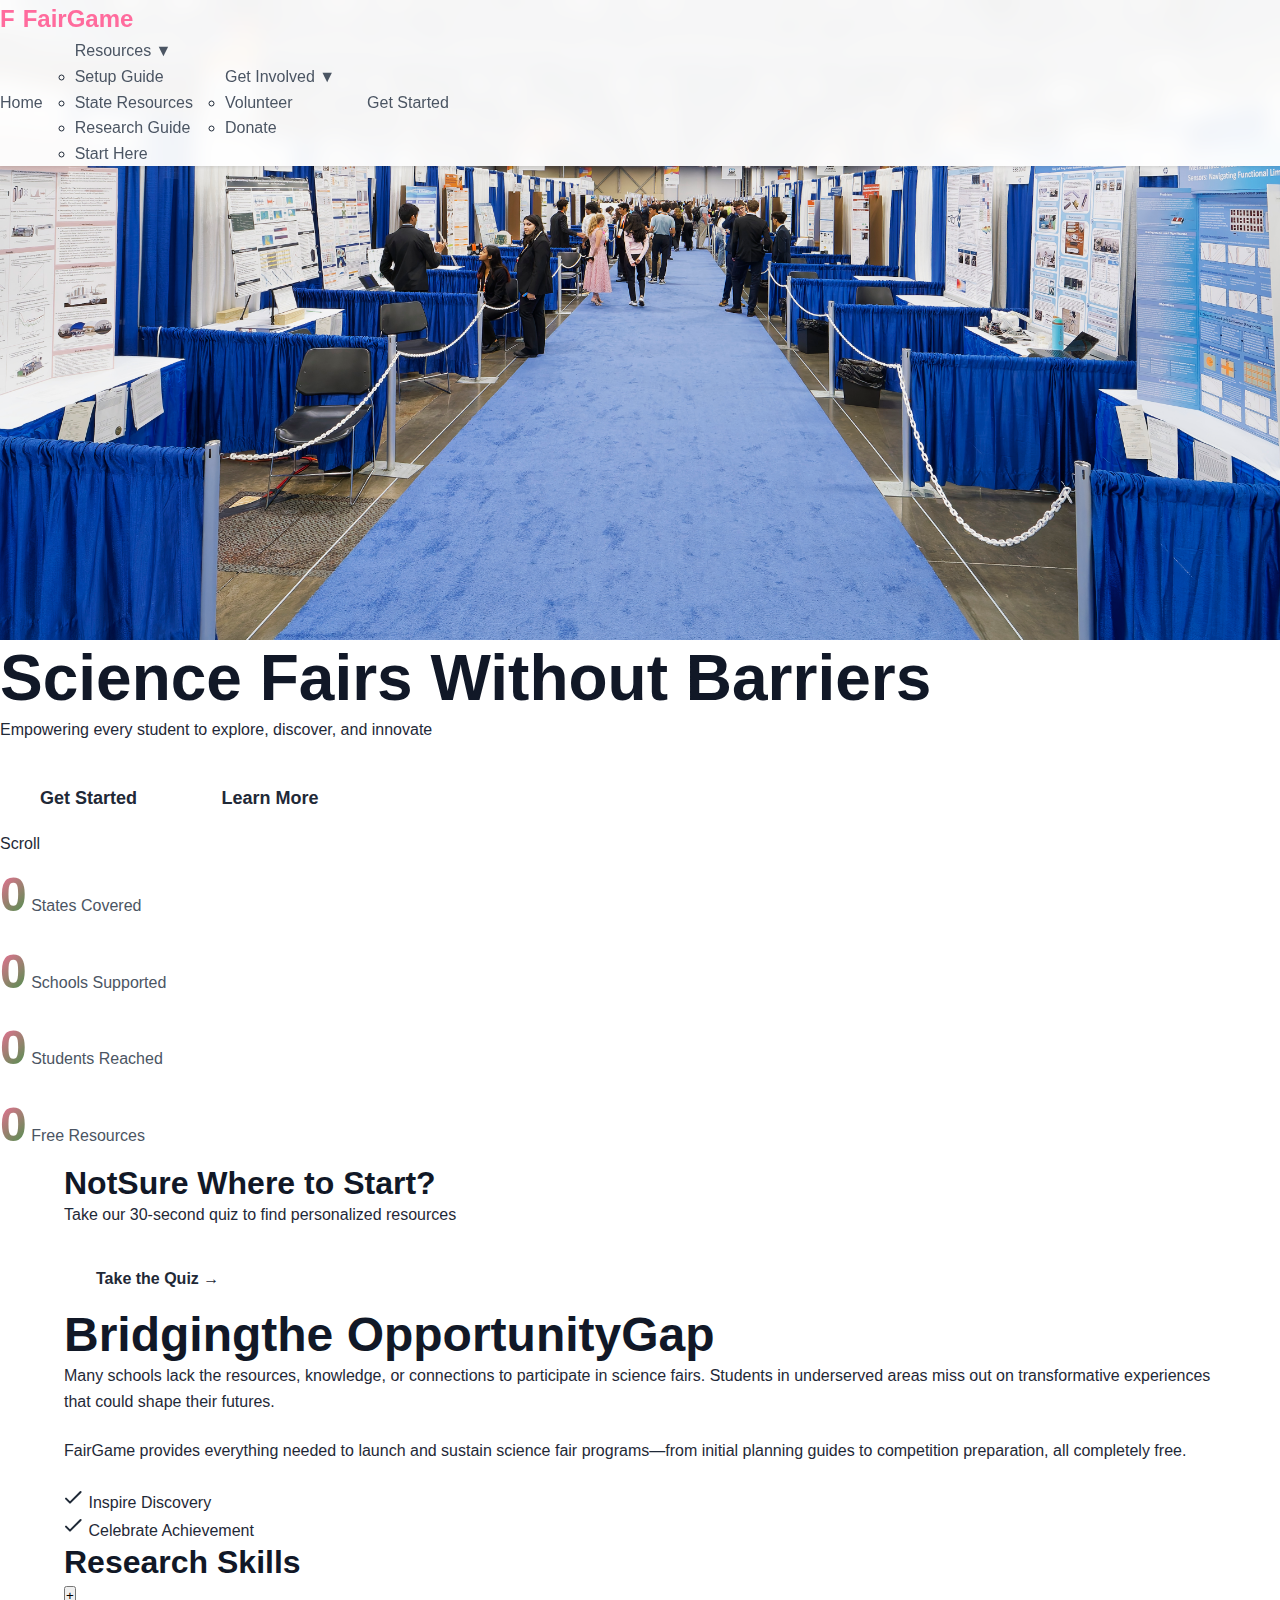
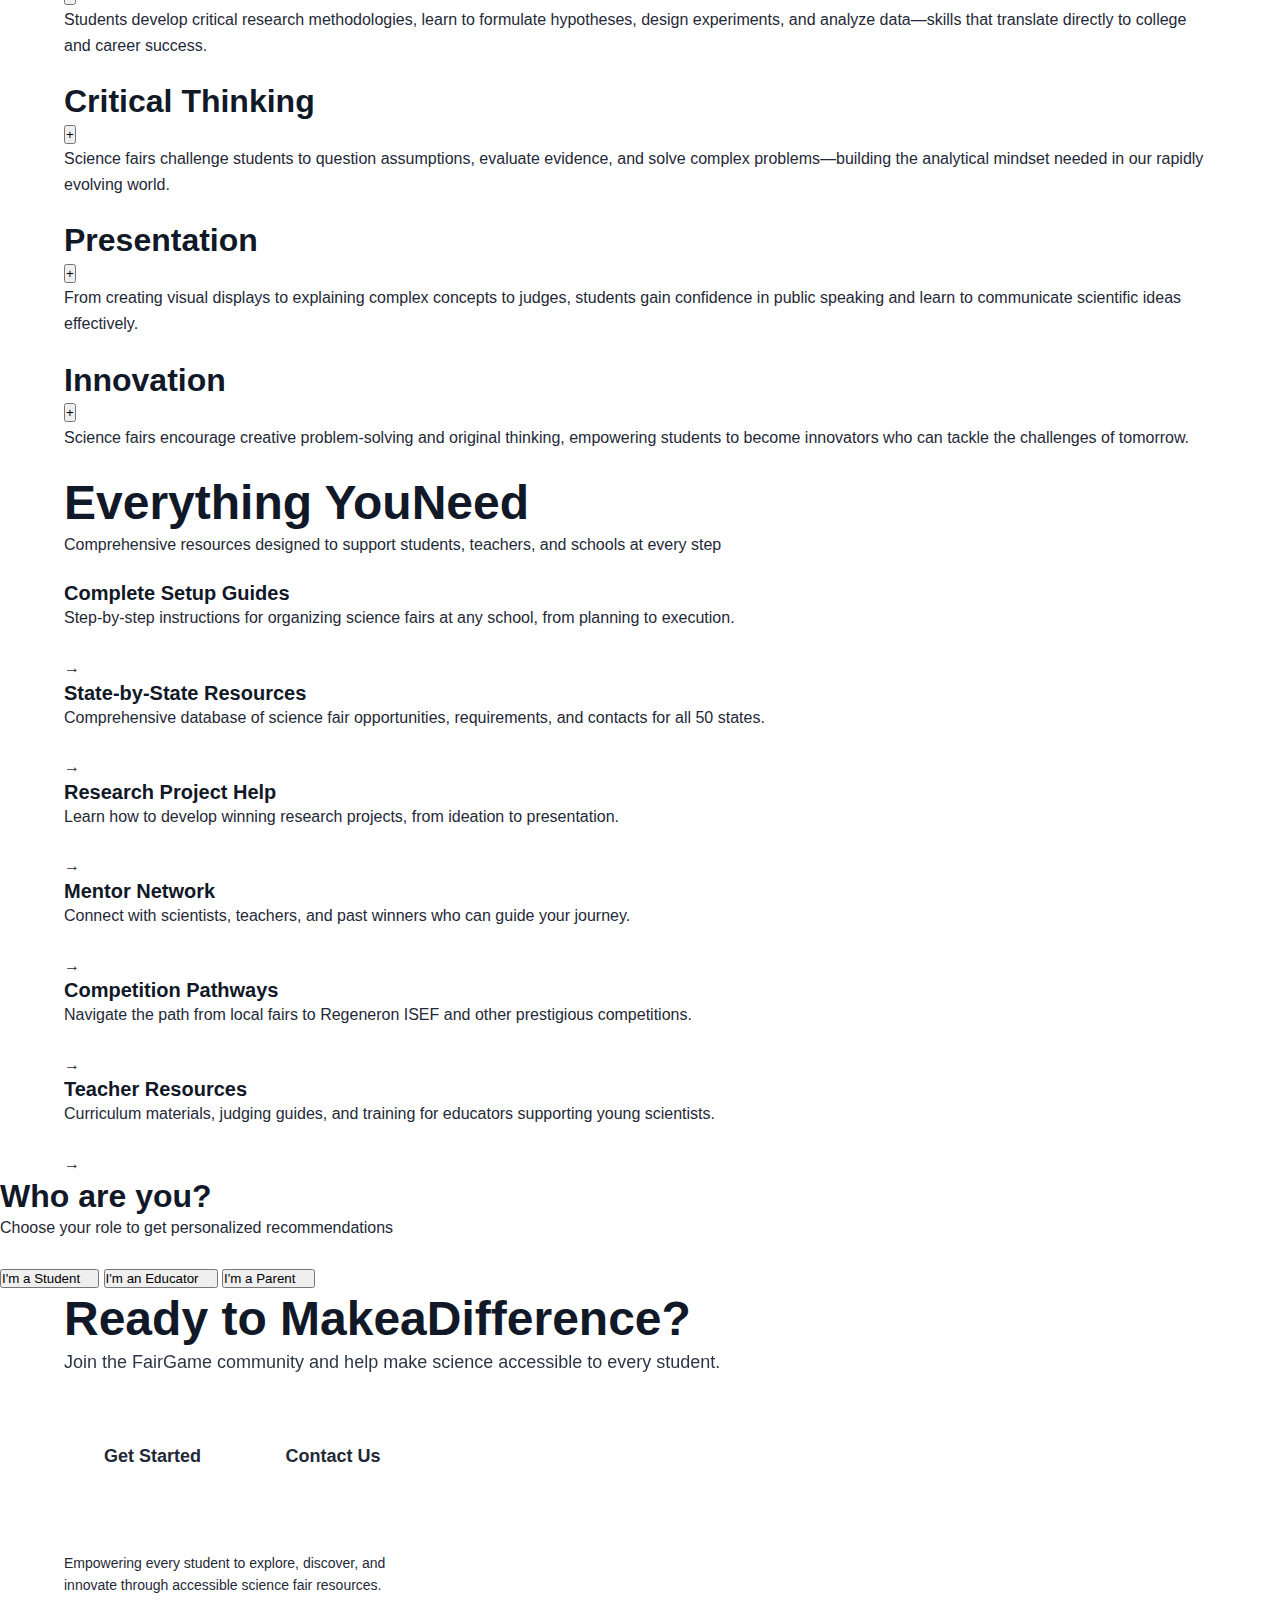
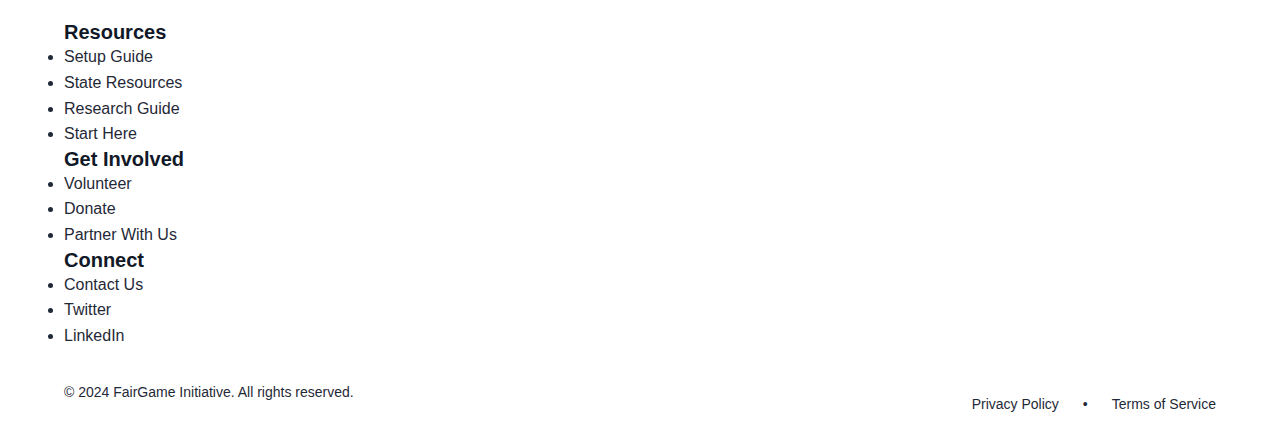
<file: index.html>
<!DOCTYPE html>
<html lang="en">
<head>
    <meta charset="UTF-8">
    <meta name="viewport" content="width=device-width, initial-scale=1.0">
    <title>FairGame - Science Fairs Without Barriers</title>
    <link rel="stylesheet" href="style.css">
    <link rel="preconnect" href="https://fonts.googleapis.com">
    <link rel="preconnect" href="https://fonts.gstatic.com" crossorigin>
    <link href="https://fonts.googleapis.com/css2?family=DM+Sans:wght@400;500;600;700&family=Plus+Jakarta+Sans:wght@400;500;600;700;800&display=swap" rel="stylesheet">
</head>
<body>
    <!-- Navigation -->
    <nav class="navbar">
        <div class="container-nav">
            <a href="index.html" class="logo">
                <div class="logo-icon">F</div>
                <span class="logo-text">FairGame</span>
            </a>
            <button class="mobile-toggle" aria-label="Toggle menu">
                <span></span>
                <span></span>
                <span></span>
            </button>
            <ul class="nav-links">
                <li><a href="index.html">Home</a></li>
                <li class="dropdown">
                    <a href="#" class="dropdown-toggle">Resources <span class="arrow">▼</span></a>
                    <ul class="dropdown-menu">
                        <li><a href="setupguide.html">Setup Guide</a></li>
                        <li><a href="stateresources.html">State Resources</a></li>
                        <li><a href="researchguide.html">Research Guide</a></li>
                        <li><a href="starthere.html">Start Here</a></li>
                    </ul>
                </li>
                <li class="dropdown">
                    <a href="#" class="dropdown-toggle">Get Involved <span class="arrow">▼</span></a>
                    <ul class="dropdown-menu">
                        <li><a href="volunteer.html">Volunteer</a></li>
                        <li><a href="donate.html">Donate</a></li>
                    </ul>
                </li>
                <li><a href="starthere.html" class="btn-nav-cta">Get Started</a></li>
            </ul>
        </div>
    </nav>

    <!-- Full-Screen Hero -->
    <section class="hero-fullscreen">
        <div class="hero-image-container">
            <img src="Images/science-fair-hero.jpg" alt="Students at science fair" class="hero-image">
            <div class="hero-overlay"></div>
        </div>
        <div class="hero-content-center">
            <h1 class="hero-title-massive">
                <span class="hero-title-line">Science </span>
                <span class="hero-title-line">Fairs Without</span>
                <span class="hero-title-line highlight"> Barriers</span>
            </h1>
            <p class="hero-subtitle-clean">Empowering every student to explore, discover, and innovate</p>
            <div class="hero-buttons">
                <a href="starthere.html" class="btn btn-primary-hero btn-large">Get Started</a>
                <a href="#about" class="btn btn-secondary-hero btn-large">Learn More</a>
            </div>
        </div>
        <div class="scroll-hint">
            <span>Scroll</span>
            <div class="scroll-line"></div>
        </div>
    </section>

    <!-- Stats Banner -->
    <section class="stats-banner">
        <div class="stats-track">
            <div class="stat-item">
                <span class="stat-number" data-target="0">0</span>
                <span class="stat-label">States Covered</span>
            </div>
            <div class="stat-divider"></div>
            <div class="stat-item">
                <span class="stat-number" data-target="0">0</span>
                <span class="stat-label">Schools Supported</span>
            </div>
            <div class="stat-divider"></div>
            <div class="stat-item">
                <span class="stat-number" data-target="0">0</span>
                <span class="stat-label">Students Reached</span>
            </div>
            <div class="stat-divider"></div>
            <div class="stat-item">
                <span class="stat-number percent" data-target="0">0</span>
                <span class="stat-label">Free Resources</span>
            </div>
        </div>
    </section>

    <!-- Quick Quiz Banner -->
    <section class="quiz-banner-slim">
        <div class="container">
            <div class="quiz-banner-flex">
                <div class="quiz-banner-text">
                    <h3>NotSure Where to Start?</h3>
                    <p>Take our 30-second quiz to find personalized resources</p>
                </div>
                <a href="#quiz-section" class="btn btn-quiz">Take the Quiz →</a>
            </div>
        </div>
    </section>

    <!-- Bridging the Gap Section -->
    <section id="about" class="bridging-gap-section">
        <div class="container">
            <div class="bridging-layout">
                <div class="bridging-sidebar">
                    <h2 class="section-title-big">Bridgingthe OpportunityGap</h2>
                    <p class="section-description">
                        Many schools lack the resources, knowledge, or connections to participate in science fairs. 
                        Students in underserved areas miss out on transformative experiences that could shape their futures.
                    </p>
                    <p class="section-description-sub">
                        FairGame provides everything needed to launch and sustain science fair programs—from initial 
                        planning guides to competition preparation, all completely free.
                    </p>
                    <div class="bridging-highlights">
                        <div class="highlight-item">
                            <svg width="20" height="20" viewBox="0 0 20 20" fill="none">
                                <path d="M16.6 4L6 14.6L2 10.6" stroke="currentColor" stroke-width="2" stroke-linecap="round" stroke-linejoin="round"/>
                            </svg>
                            <span>Inspire Discovery</span>
                        </div>
                        <div class="highlight-item">
                            <svg width="20" height="20" viewBox="0 0 20 20" fill="none">
                                <path d="M16.6 4L6 14.6L2 10.6" stroke="currentColor" stroke-width="2" stroke-linecap="round" stroke-linejoin="round"/>
                            </svg>
                            <span>Celebrate Achievement</span>
                        </div>
                    </div>
                </div>
                <div class="bridging-cards">
                    <div class="skill-card active" data-skill="research">
                        <div class="skill-card-header">
                            <div class="skill-icon research-icon"></div>
                            <h3>Research Skills</h3>
                            <button class="expand-btn">
                                <span class="expand-icon">+</span>
                            </button>
                        </div>
                        <div class="skill-card-content">
                            <p>Students develop critical research methodologies, learn to formulate hypotheses, design experiments, and analyze data—skills that translate directly to college and career success.</p>
                        </div>
                    </div>
                    
                    <div class="skill-card" data-skill="critical">
                        <div class="skill-card-header">
                            <div class="skill-icon critical-icon"></div>
                            <h3>Critical Thinking</h3>
                            <button class="expand-btn">
                                <span class="expand-icon">+</span>
                            </button>
                        </div>
                        <div class="skill-card-content">
                            <p>Science fairs challenge students to question assumptions, evaluate evidence, and solve complex problems—building the analytical mindset needed in our rapidly evolving world.</p>
                        </div>
                    </div>
                    
                    <div class="skill-card" data-skill="presentation">
                        <div class="skill-card-header">
                            <div class="skill-icon presentation-icon"></div>
                            <h3>Presentation</h3>
                            <button class="expand-btn">
                                <span class="expand-icon">+</span>
                            </button>
                        </div>
                        <div class="skill-card-content">
                            <p>From creating visual displays to explaining complex concepts to judges, students gain confidence in public speaking and learn to communicate scientific ideas effectively.</p>
                        </div>
                    </div>
                    
                    <div class="skill-card" data-skill="innovation">
                        <div class="skill-card-header">
                            <div class="skill-icon innovation-icon"></div>
                            <h3>Innovation</h3>
                            <button class="expand-btn">
                                <span class="expand-icon">+</span>
                            </button>
                        </div>
                        <div class="skill-card-content">
                            <p>Science fairs encourage creative problem-solving and original thinking, empowering students to become innovators who can tackle the challenges of tomorrow.</p>
                        </div>
                    </div>
                </div>
            </div>
        </div>
    </section>

    <!-- Everything You Need -->
    <section class="everything-section">
        <div class="container">
            <h2 class="section-title-center">Everything YouNeed</h2>
            <p class="section-subtitle-center">Comprehensive resources designed to support students, teachers, and schools at every step</p>
            
            <div class="resources-grid-modern">
                <a href="setupguide.html" class="resource-card-modern">
                    <div class="resource-icon-modern setup-bg"></div>
                    <h4>Complete Setup Guides</h4>
                    <p>Step-by-step instructions for organizing science fairs at any school, from planning to execution.</p>
                    <span class="resource-arrow">→</span>
                </a>
                
                <a href="stateresources.html" class="resource-card-modern">
                    <div class="resource-icon-modern state-bg"></div>
                    <h4>State-by-State Resources</h4>
                    <p>Comprehensive database of science fair opportunities, requirements, and contacts for all 50 states.</p>
                    <span class="resource-arrow">→</span>
                </a>
                
                <a href="researchguide.html" class="resource-card-modern">
                    <div class="resource-icon-modern research-bg"></div>
                    <h4>Research Project Help</h4>
                    <p>Learn how to develop winning research projects, from ideation to presentation.</p>
                    <span class="resource-arrow">→</span>
                </a>
                
                <a href="onlinecommunities.html" class="resource-card-modern">
                    <div class="resource-icon-modern mentor-bg"></div>
                    <h4>Mentor Network</h4>
                    <p>Connect with scientists, teachers, and past winners who can guide your journey.</p>
                    <span class="resource-arrow">→</span>
                </a>
                
                <a href="pastwinners.html" class="resource-card-modern">
                    <div class="resource-icon-modern competition-bg"></div>
                    <h4>Competition Pathways</h4>
                    <p>Navigate the path from local fairs to Regeneron ISEF and other prestigious competitions.</p>
                    <span class="resource-arrow">→</span>
                </a>
                
                <a href="teachers-professionals.html" class="resource-card-modern">
                    <div class="resource-icon-modern teacher-bg"></div>
                    <h4>Teacher Resources</h4>
                    <p>Curriculum materials, judging guides, and training for educators supporting young scientists.</p>
                    <span class="resource-arrow">→</span>
                </a>
            </div>
        </div>
    </section>

    <!-- Interactive Quiz Section -->
    <section id="quiz-section" class="quiz-section-modern">
        <div class="container-quiz">
            <div class="quiz-container-modern">
                <!-- Step 1 -->
                <div class="quiz-step active" id="step-1">
                    <h3 class="quiz-question-modern">Who are you?</h3>
                    <p class="quiz-subtitle">Choose your role to get personalized recommendations</p>
                    <div class="quiz-options-modern">
                        <button class="quiz-option-modern" data-next="step-2-student">
                            <span class="option-label">I'm a Student</span>
                            <span class="option-arrow">→</span>
                        </button>
                        <button class="quiz-option-modern" data-next="step-2-educator">
                            <span class="option-label">I'm an Educator</span>
                            <span class="option-arrow">→</span>
                        </button>
                        <button class="quiz-option-modern" data-next="step-2-parent">
                            <span class="option-label">I'm a Parent</span>
                            <span class="option-arrow">→</span>
                        </button>
                    </div>
                </div>

                <!-- Step 2a: Student -->
                <div class="quiz-step" id="step-2-student">
                    <button class="quiz-back">← Back</button>
                    <h3 class="quiz-question-modern">What do you need help with?</h3>
                    <div class="quiz-options-modern">
                        <button class="quiz-option-modern" data-result="student-getting-started">
                            <span class="option-label">Getting Started with My Project</span>
                            <span class="option-arrow">→</span>
                        </button>
                        <button class="quiz-option-modern" data-result="student-resources">
                            <span class="option-label">Finding Research Resources</span>
                            <span class="option-arrow">→</span>
                        </button>
                        <button class="quiz-option-modern" data-result="student-mentor">
                            <span class="option-label">Connecting with a Mentor</span>
                            <span class="option-arrow">→</span>
                        </button>
                        <button class="quiz-option-modern" data-result="student-competition">
                            <span class="option-label">Competition Information</span>
                            <span class="option-arrow">→</span>
                        </button>
                    </div>
                </div>

                <!-- Step 2b: Educator -->
                <div class="quiz-step" id="step-2-educator">
                    <button class="quiz-back">← Back</button>
                    <h3 class="quiz-question-modern">What can we help you with?</h3>
                    <div class="quiz-options-modern">
                        <button class="quiz-option-modern" data-result="educator-setup">
                            <span class="option-label">Organizing a Science Fair</span>
                            <span class="option-arrow">→</span>
                        </button>
                        <button class="quiz-option-modern" data-result="educator-curriculum">
                            <span class="option-label">Curriculum & Teaching Resources</span>
                            <span class="option-arrow">→</span>
                        </button>
                        <button class="quiz-option-modern" data-result="educator-funding">
                            <span class="option-label">Finding Funding & Grants</span>
                            <span class="option-arrow">→</span>
                        </button>
                        <button class="quiz-option-modern" data-result="educator-support">
                            <span class="option-label">Expert Support & Training</span>
                            <span class="option-arrow">→</span>
                        </button>
                    </div>
                </div>

                <!-- Step 2c: Parent -->
                <div class="quiz-step" id="step-2-parent">
                    <button class="quiz-back">← Back</button>
                    <h3 class="quiz-question-modern">How can we support you?</h3>
                    <div class="quiz-options-modern">
                        <button class="quiz-option-modern" data-result="parent-guide">
                            <span class="option-label">Understanding Science Fairs</span>
                            <span class="option-arrow">→</span>
                        </button>
                        <button class="quiz-option-modern" data-result="parent-support">
                            <span class="option-label">Supporting My Child's Project</span>
                            <span class="option-arrow">→</span>
                        </button>
                        <button class="quiz-option-modern" data-result="parent-local">
                            <span class="option-label">Finding Local Opportunities</span>
                            <span class="option-arrow">→</span>
                        </button>
                        <button class="quiz-option-modern" data-result="parent-inspire">
                            <span class="option-label">Inspiring Interest in Science</span>
                            <span class="option-arrow">→</span>
                        </button>
                    </div>
                </div>

                <!-- Results -->
                <div class="quiz-results" id="quiz-results" style="display: none;">
                    <h3 class="results-title-modern">Your PersonalizedResources</h3>
                    <div class="results-content-modern" id="results-content"></div>
                    <button class="btn btn-primary quiz-restart">Start Over</button>
                </div>
            </div>
        </div>
    </section>

    <!-- CTA Section -->
    <section class="cta-section-modern">
        <div class="container">
            <div class="cta-content-flex">
                <div class="cta-text">
                    <h2 class="cta-title-big">Ready to MakeaDifference?</h2>
                    <p class="cta-description">Join the FairGame community and help make science accessible to every student.</p>
                </div>
                <div class="cta-buttons-stack">
                    <a href="starthere.html" class="btn btn-primary-cta btn-large">Get Started</a>
                    <a href="volunteer.html" class="btn btn-secondary-cta btn-large">Contact Us</a>
                </div>
            </div>
        </div>
    </section>

    <!-- Footer -->
    <footer class="footer-modern">
        <div class="container">
            <div class="footer-top">
                <div class="footer-brand">
                    <div class="footer-logo">
                        <div class="logo-icon">F</div>
                        <span>FairGame</span>
                    </div>
                    <p class="footer-tagline">Empowering every student to explore, discover, and innovate through accessible science fair resources.</p>
                </div>
                <div class="footer-links-grid">
                    <div class="footer-column">
                        <h4>Resources</h4>
                        <ul>
                            <li><a href="setupguide.html">Setup Guide</a></li>
                            <li><a href="stateresources.html">State Resources</a></li>
                            <li><a href="researchguide.html">Research Guide</a></li>
                            <li><a href="starthere.html">Start Here</a></li>
                        </ul>
                    </div>
                    <div class="footer-column">
                        <h4>Get Involved</h4>
                        <ul>
                            <li><a href="volunteer.html">Volunteer</a></li>
                            <li><a href="donate.html">Donate</a></li>
                            <li><a href="volunteer.html">Partner With Us</a></li>
                        </ul>
                    </div>
                    <div class="footer-column">
                        <h4>Connect</h4>
                        <ul>
                            <li><a href="volunteer.html">Contact Us</a></li>
                            <li><a href="#">Twitter</a></li>
                            <li><a href="#">LinkedIn</a></li>
                        </ul>
                    </div>
                </div>
            </div>
            <div class="footer-bottom">
                <p>&copy; 2024 FairGame Initiative. All rights reserved.</p>
                <div class="footer-legal">
                    <a href="#">Privacy Policy</a>
                    <span>•</span>
                    <a href="#">Terms of Service</a>
                </div>
            </div>
        </div>
    </footer>

    <script src="script.js"></script>
</body>
</html>
</file>
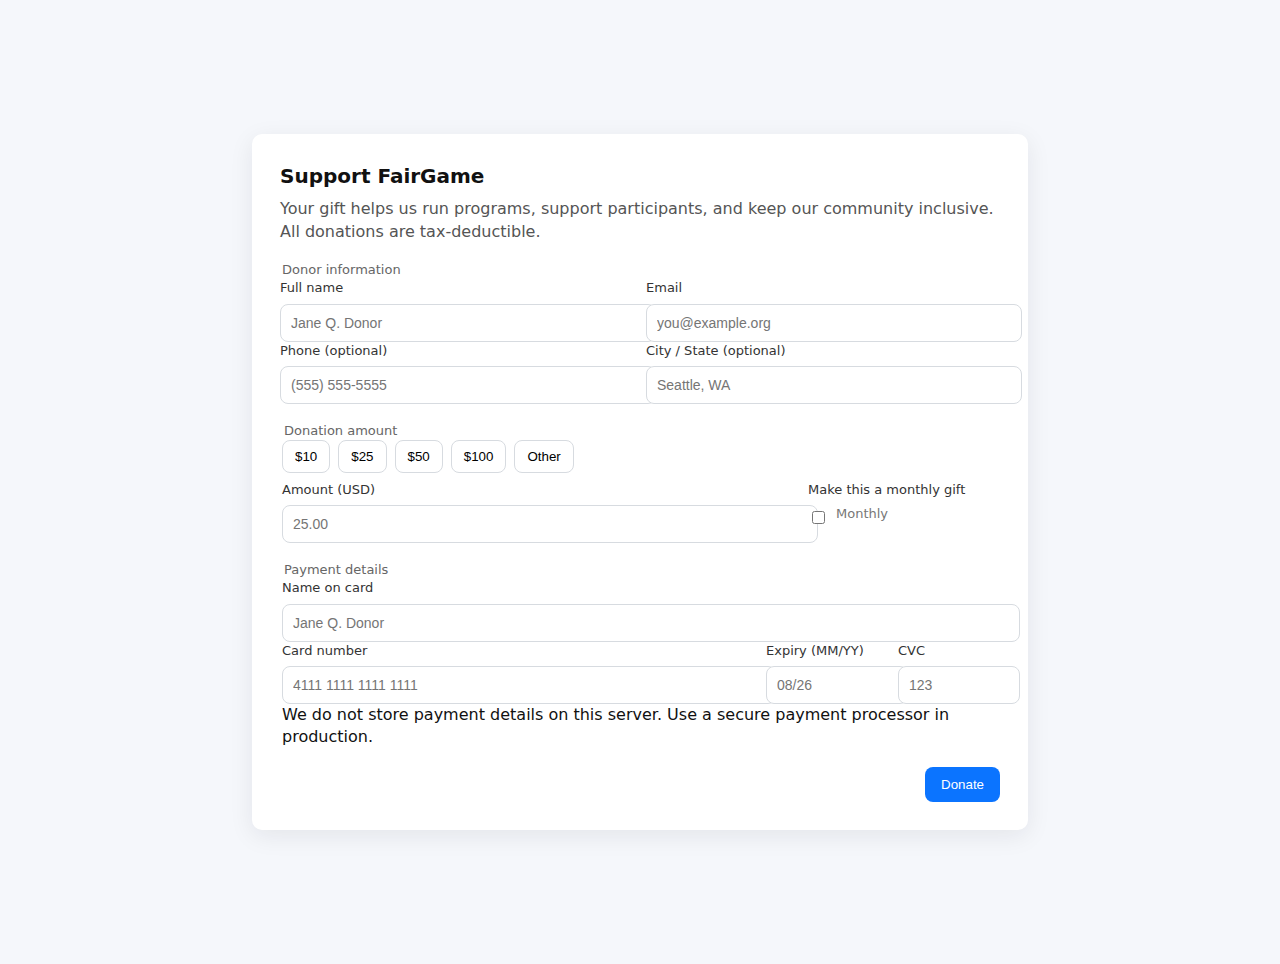
<file: donate.html>
<!doctype html>
<html lang="en">
<head>
    <meta charset="utf-8" />
    <meta name="viewport" content="width=device-width,initial-scale=1" />
    <title>Donate — FairGame</title>
    <style>
        :root{font-family:system-ui,-apple-system,Segoe UI,Roboto,Helvetica,Arial;line-height:1.4;color:#111}
        body{margin:0;background:#f5f7fb;padding:32px;display:flex;align-items:center;justify-content:center;min-height:100vh}
        .card{background:#fff;border-radius:10px;box-shadow:0 6px 24px rgba(20,30,40,.08);max-width:720px;width:100%;padding:28px}
        h1{margin:0 0 8px;font-size:20px}
        p.lead{margin:0 0 18px;color:#555}
        form{display:grid;gap:12px}
        .row{display:flex;gap:12px}
        .col{flex:1;min-width:0}
        label{display:block;font-size:13px;margin-bottom:6px;color:#333}
        input[type="text"],input[type="email"],input[type="tel"],input[type="number"],select{width:100%;padding:10px;border:1px solid #d7dbe0;border-radius:8px;font-size:14px}
        .amounts{display:flex;gap:8px;flex-wrap:wrap}
        .amounts button{padding:8px 12px;border-radius:8px;border:1px solid #d7dbe0;background:#fff;cursor:pointer}
        .amounts button.active{background:#0b74ff;color:#fff;border-color:#0b74ff}
        .small{font-size:13px;color:#666}
        .actions{text-align:right;margin-top:6px}
        button[type="submit"]{background:#0b74ff;color:#fff;border:0;padding:10px 16px;border-radius:8px;cursor:pointer}
        .inline{display:flex;gap:8px;align-items:center}
        .muted{color:#777;font-size:13px}
        .success{background:#e6ffef;border:1px solid #b6f0c8;color:#084b2d;padding:10px;border-radius:8px}
        .hidden{display:none}
        <link rel="stylesheet" href="style.css">
    </style>
</head>
<body>
    <main class="card" role="main">
        <h1>Support FairGame</h1>
        <p class="lead">Your gift helps us run programs, support participants, and keep our community inclusive. All donations are tax-deductible.</p>

        <form id="donationForm" action="#" method="POST" autocomplete="on" novalidate>
            <input type="hidden" name="nonprofit_id" value="fairgame-001">

            <fieldset aria-labelledby="donorInfo" style="border:0;padding:0;margin:0">
                <legend id="donorInfo" class="small">Donor information</legend>

                <div class="row">
                    <div class="col">
                        <label for="fullName">Full name</label>
                        <input id="fullName" name="fullName" type="text" required placeholder="Jane Q. Donor" />
                    </div>
                    <div class="col">
                        <label for="email">Email</label>
                        <input id="email" name="email" type="email" required placeholder="you@example.org" />
                    </div>
                </div>

                <div class="row">
                    <div class="col">
                        <label for="phone">Phone (optional)</label>
                        <input id="phone" name="phone" type="tel" placeholder="(555) 555-5555" />
                    </div>
                    <div class="col">
                        <label for="address">City / State (optional)</label>
                        <input id="address" name="address" type="text" placeholder="Seattle, WA" />
                    </div>
                </div>
            </fieldset>

            <fieldset aria-labelledby="donationAmount" style="border:0;padding:0;margin-top:6px">
                <legend id="donationAmount" class="small">Donation amount</legend>

                <div class="amounts" id="presetAmounts" role="radiogroup" aria-label="Preset donation amounts">
                    <button type="button" data-amount="10">$10</button>
                    <button type="button" data-amount="25">$25</button>
                    <button type="button" data-amount="50">$50</button>
                    <button type="button" data-amount="100">$100</button>
                    <button type="button" data-amount="other">Other</button>
                </div>

                <div class="row" style="margin-top:8px">
                    <div class="col">
                        <label for="amount">Amount (USD)</label>
                        <input id="amount" name="amount" type="number" min="1" step="0.01" required placeholder="25.00" />
                    </div>
                    <div style="width:190px">
                        <label for="recurring">Make this a monthly gift</label>
                        <div class="inline" style="margin-top:6px">
                            <input id="recurring" name="recurring" type="checkbox" />
                            <label for="recurring" class="muted">Monthly</label>
                        </div>
                    </div>
                </div>
            </fieldset>

            <fieldset aria-labelledby="payment" style="border:0;padding:0;margin-top:6px">
                <legend id="payment" class="small">Payment details</legend>

                <!-- NOTE: Replace client-side payment capture with a secure processor (Stripe, PayPal, etc.) -->
                <label for="cardName">Name on card</label>
                <input id="cardName" name="cardName" type="text" required placeholder="Jane Q. Donor" />

                <div class="row">
                    <div class="col">
                        <label for="cardNumber">Card number</label>
                        <input id="cardNumber" name="cardNumber" type="text" inputmode="numeric" pattern="[0-9\s]{13,19}" required placeholder="4111 1111 1111 1111" />
                    </div>
                    <div style="width:120px">
                        <label for="exp">Expiry (MM/YY)</label>
                        <input id="exp" name="exp" type="text" inputmode="numeric" pattern="(0[1-9]|1[0-2])\/\d{2}" required placeholder="08/26" />
                    </div>
                    <div style="width:100px">
                        <label for="cvc">CVC</label>
                        <input id="cvc" name="cvc" type="text" inputmode="numeric" pattern="\d{3,4}" required placeholder="123" />
                    </div>
                </div>

                <div class="note">We do not store payment details on this server. Use a secure payment processor in production.</div>
            </fieldset>

            <div class="actions">
                <button type="submit">Donate</button>
            </div>

            <div id="message" class="hidden" role="status" aria-live="polite" style="margin-top:12px"></div>
        </form>
    </main>

    <script>
        (function(){
            const presets = document.getElementById('presetAmounts');
            const amountInput = document.getElementById('amount');
            const form = document.getElementById('donationForm');
            const msg = document.getElementById('message');

            presets.addEventListener('click', e => {
                const btn = e.target.closest('button[data-amount]');
                if(!btn) return;
                [...presets.querySelectorAll('button')].forEach(b=>b.classList.remove('active'));
                btn.classList.add('active');
                if(btn.dataset.amount === 'other') {
                    amountInput.focus();
                    amountInput.value = '';
                } else {
                    amountInput.value = parseFloat(btn.dataset.amount).toFixed(2);
                }
            });

            function luhnCheck(number){
                const digits = number.replace(/\D/g,'').split('').reverse().map(Number);
                let sum=0;
                for(let i=0;i<digits.length;i++){
                    let d=digits[i];
                    if(i%2===1){ d*=2; if(d>9)d-=9; }
                    sum+=d;
                }
                return (sum%10)===0;
            }

            form.addEventListener('submit', e => {
                e.preventDefault();
                msg.className = 'hidden';
                // basic validation
                if(!form.checkValidity()){
                    form.reportValidity();
                    return;
                }
                const card = document.getElementById('cardNumber').value;
                if(!luhnCheck(card)){
                    msg.textContent = 'Card number appears invalid.';
                    msg.className = 'success';
                    msg.style.background = '#fff2f0';
                    msg.style.borderColor = '#ffb4a2';
                    msg.style.color = '#6b1c07';
                    return;
                }

                // NOTE: Replace with a real payment workflow.
                // Simulate success:
                msg.textContent = 'Thank you — your donation has been received (simulation).';
                msg.className = 'success';
                form.reset();
                [...presets.querySelectorAll('button')].forEach(b=>b.classList.remove('active'));
            });
        })();
    </script>
</body>
</html>
</file>
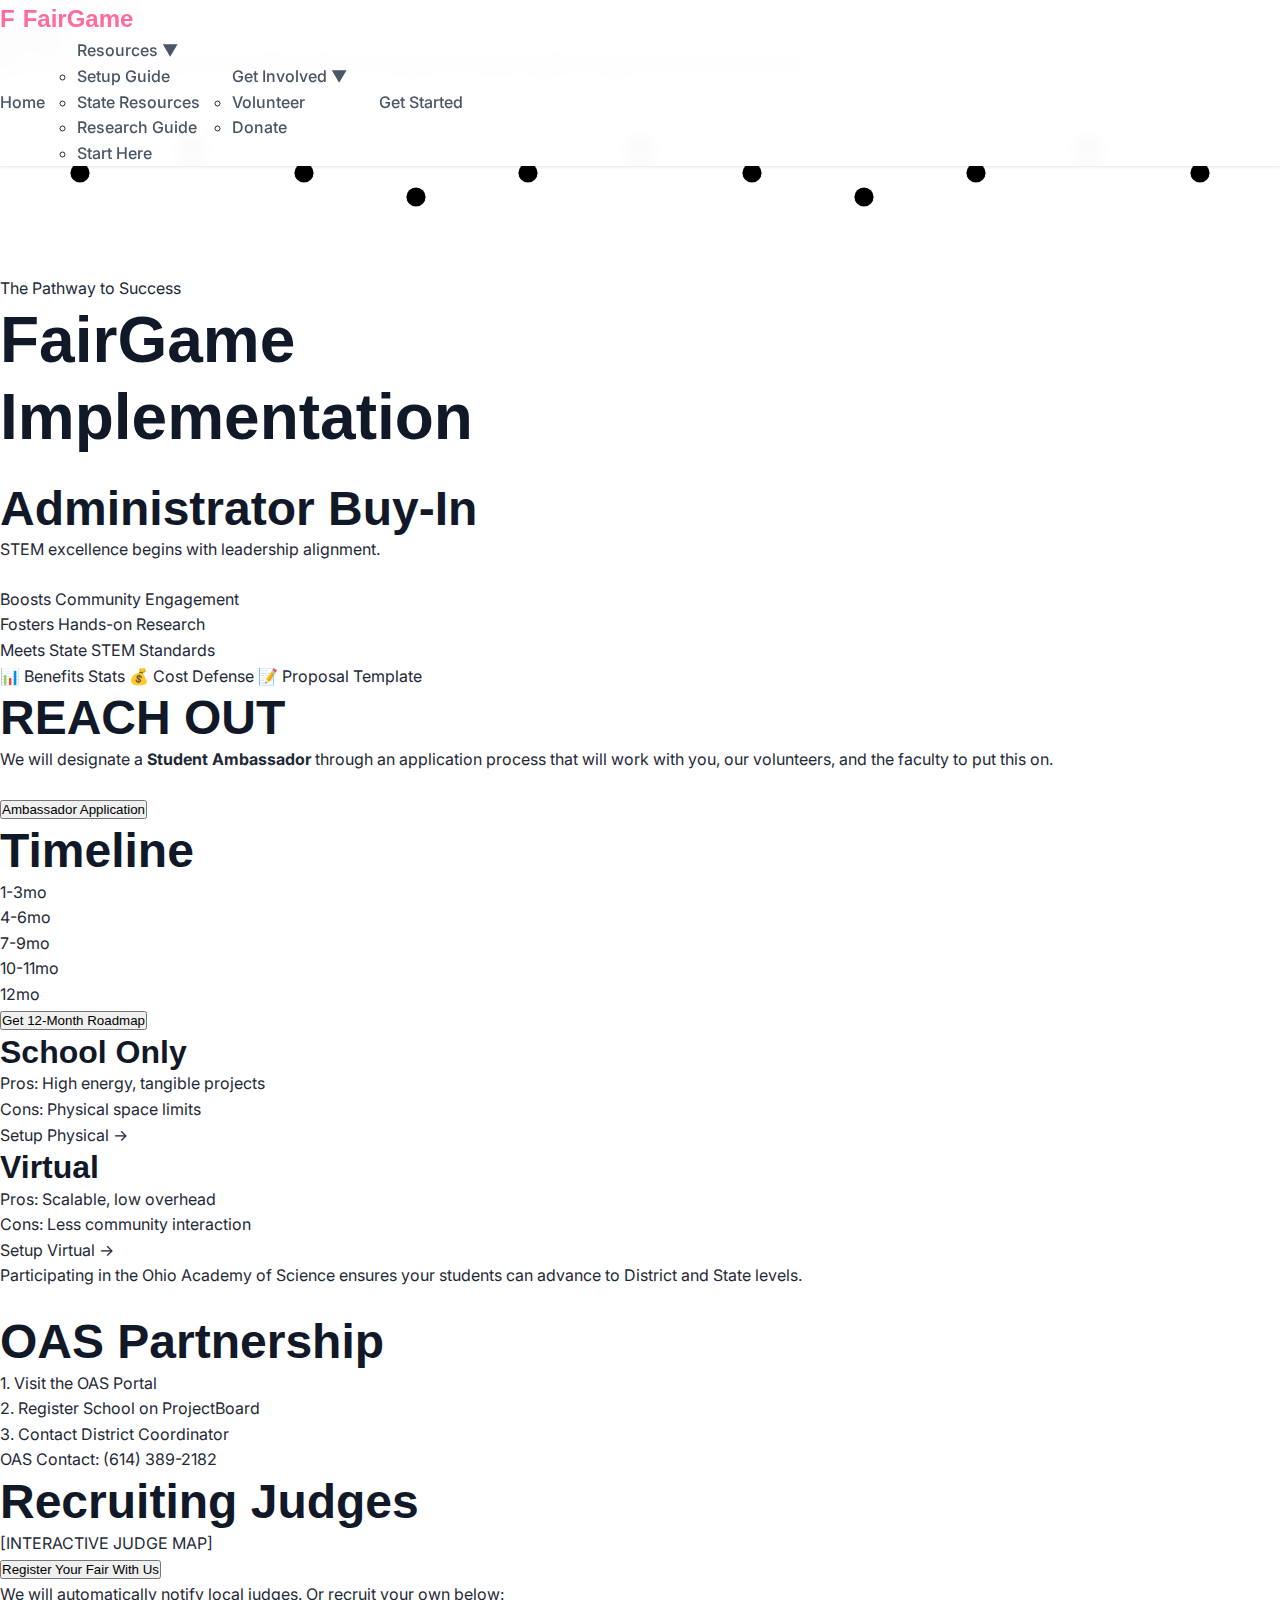
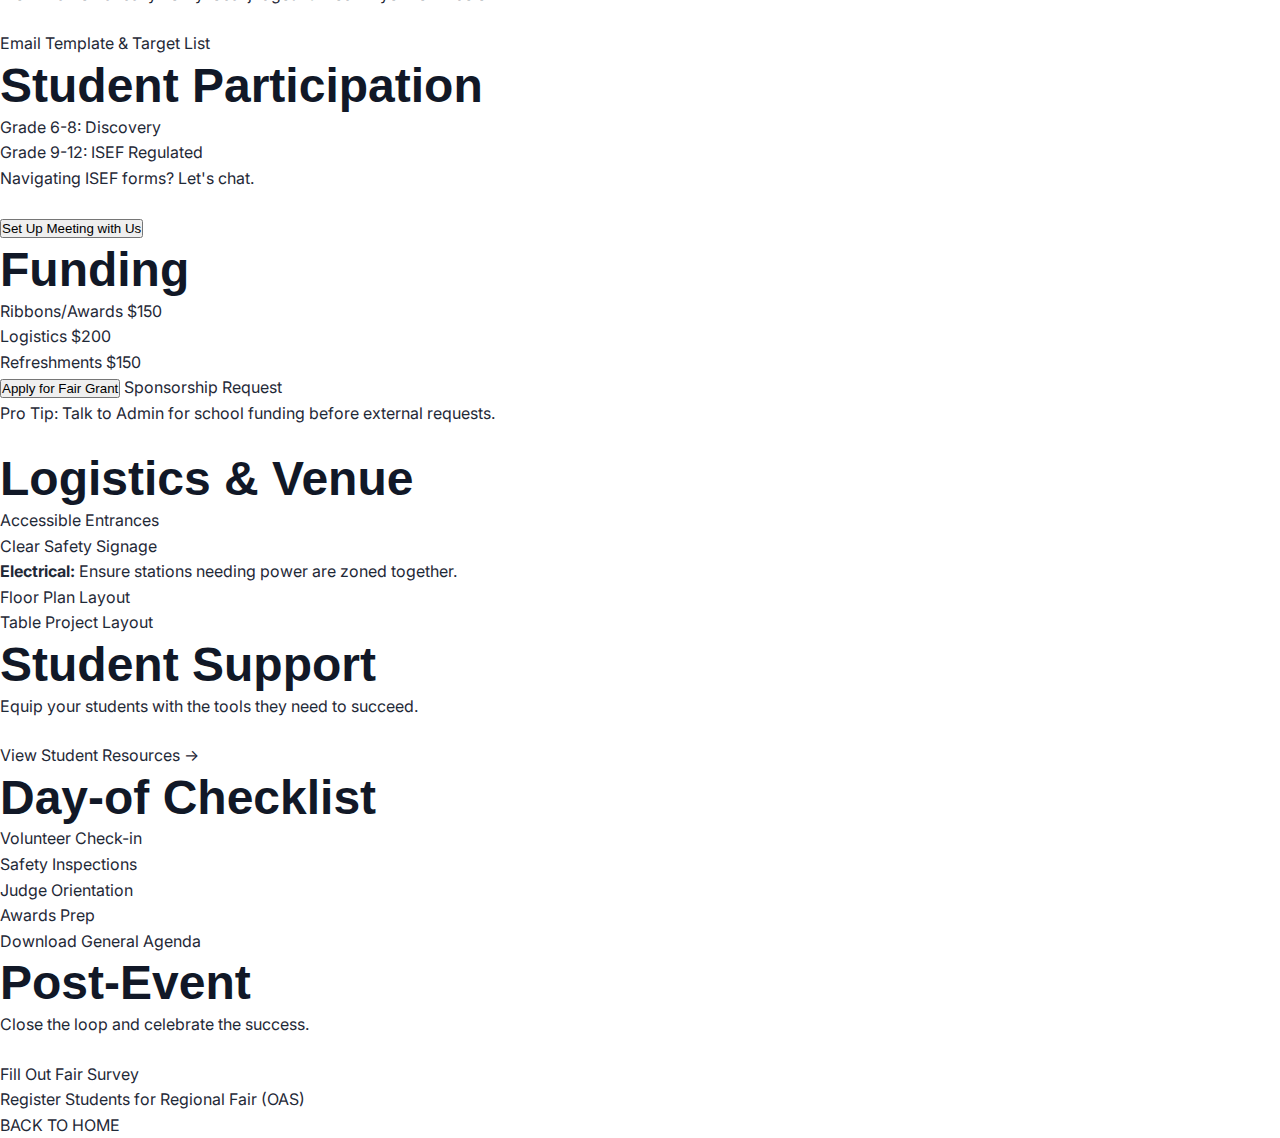
<file: setupguide.html>
<!DOCTYPE html>
<html lang="en">
<head>
    <meta charset="UTF-8">
    <meta name="viewport" content="width=device-width, initial-scale=1.0">
    <title>Setup Guide | FairGame Initiative</title>
    <link rel="stylesheet" href="https://fonts.googleapis.com/css2?family=Syne:wght@700;800&family=Inter:wght@300;400;600&display=swap">
    <link rel="stylesheet" href="style.css">
</head>
  <!-- Navigation -->
    <nav class="navbar">
        <div class="container-nav">
            <a href="index.html" class="logo">
                <div class="logo-icon">F</div>
                <span class="logo-text">FairGame</span>
            </a>
            <button class="mobile-toggle" aria-label="Toggle menu">
                <span></span>
                <span></span>
                <span></span>
            </button>
            <ul class="nav-links">
                <li><a href="index.html">Home</a></li>
                <li class="dropdown">
                    <a href="#" class="dropdown-toggle">Resources <span class="arrow">▼</span></a>
                    <ul class="dropdown-menu">
                        <li><a href="setupguide.html">Setup Guide</a></li>
                        <li><a href="stateresources.html">State Resources</a></li>
                        <li><a href="researchguide.html">Research Guide</a></li>
                        <li><a href="starthere.html">Start Here</a></li>
                    </ul>
                </li>
                <li class="dropdown">
                    <a href="#" class="dropdown-toggle">Get Involved <span class="arrow">▼</span></a>
                    <ul class="dropdown-menu">
                        <li><a href="volunteer.html">Volunteer</a></li>
                        <li><a href="donate.html">Donate</a></li>
                    </ul>
                </li>
                <li><a href="starthere.html" class="btn-nav-cta">Get Started</a></li>
            </ul>
        </div>
    </nav>
<body class="guide-page">

    <nav class="top-back-nav">
        <a href="index.html" class="nav-back-link">← BACK TO HOME</a>
    </nav>

    <button class="menu-trigger" onclick="toggleMenu()">
        <span class="menu-text">EXPLORE</span>
        <div class="menu-icon"><span></span><span></span></div>
    </button>
    
    <aside class="side-menu" id="sideMenu">
        <nav class="side-nav">
            <a href="#admin-buyin" onclick="toggleMenu()">Buy-In</a>
            <a href="#committee" onclick="toggleMenu()">Committee</a>
            <a href="#timeline" onclick="toggleMenu()">Timeline</a>
            <a href="#format" onclick="toggleMenu()">Format</a>
            <a href="#oas" onclick="toggleMenu()">OAS</a>
            <a href="#judges" onclick="toggleMenu()">Judges</a>
            <a href="#participation" onclick="toggleMenu()">Participation</a>
            <a href="#funding" onclick="toggleMenu()">Funding</a>
            <a href="#logistics" onclick="toggleMenu()">Logistics</a>
            <a href="#support" onclick="toggleMenu()">Support</a>
            <a href="#checklist" onclick="toggleMenu()">Checklist</a>
            <a href="#followup" onclick="toggleMenu()">Post-Event</a>
        </nav>
    </aside>

    <main class="content-scroller">
        
        <section class="hero-section" id="hero">
            <div class="dots-pathway">
                <svg viewBox="0 0 800 120" class="pathway-svg">
                    <path d="M50,60 C150,20 250,100 400,60 S650,20 750,60" fill="none" stroke="rgba(255,255,255,0.1)" stroke-width="1"/>
                    <circle class="path-dot" cx="50" cy="60" r="6" data-label="Buy-In"/>
                    <circle class="path-dot" cx="120" cy="45" r="6" data-label="Committee"/>
                    <circle class="path-dot" cx="190" cy="60" r="6" data-label="Timeline"/>
                    <circle class="path-dot" cx="260" cy="75" r="6" data-label="Format"/>
                    <circle class="path-dot" cx="330" cy="60" r="6" data-label="OAS"/>
                    <circle class="path-dot" cx="400" cy="45" r="6" data-label="Judges"/>
                    <circle class="path-dot" cx="470" cy="60" r="6" data-label="Participation"/>
                    <circle class="path-dot" cx="540" cy="75" r="6" data-label="Funding"/>
                    <circle class="path-dot" cx="610" cy="60" r="6" data-label="Logistics"/>
                    <circle class="path-dot" cx="680" cy="45" r="6" data-label="Support"/>
                    <circle class="path-dot" cx="750" cy="60" r="6" data-label="Checklist"/>
                </svg>
                <div class="active-label" id="path-label">The Pathway to Success</div>
            </div>
            <h1 class="hero-title">FairGame<br>Implementation</h1>
        </section>

        <section id="admin-buyin" class="scroll-panel">
            <div class="admin-grid">
                <div class="admin-center">
                    <h2 class="syne-heavy">Administrator Buy-In</h2>
                    <p class="tagline">STEM excellence begins with leadership alignment.</p>
                </div>
                <div class="admin-bullets">
                    <ul>
                        <li>Boosts Community Engagement</li>
                        <li>Fosters Hands-on Research</li>
                        <li>Meets State STEM Standards</li>
                    </ul>
                </div>
                <div class="admin-cards">
                    <a href="stats.pdf" class="mini-card"><span>📊</span> Benefits Stats</a>
                    <a href="budget-defense.pdf" class="mini-card"><span>💰</span> Cost Defense</a>
                    <a href="proposal.docx" class="mini-card highlight"><span>📝</span> Proposal Template</a>
                </div>
            </div>
        </section>

        <section id="committee" class="scroll-panel dark-bg">
            <div class="reach-out-hero">
                <h2 class="massive-outline">REACH OUT</h2>
                <p class="reach-text">We will designate a <strong>Student Ambassador</strong> through an application process that will work with you, our volunteers, and the faculty to put this on.</p>
                <button class="blob-btn">Ambassador Application</button>
            </div>
        </section>

        <section id="timeline" class="scroll-panel">
            <h2 class="syne-heavy">Timeline</h2>
            <div class="interactive-line">
                <div class="time-node" data-info="Planning & Admin: Set dates, secure venue, and form the core team.">1-3<span>mo</span></div>
                <div class="time-node" data-info="Partnership & Funds: Join OAS, setup ProjectBoard, and secure sponsors.">4-6<span>mo</span></div>
                <div class="time-node" data-info="Support: Launch student workshops and open registrations.">7-9<span>mo</span></div>
                <div class="time-node" data-info="Final Countdown: Recruit judges and finalize the floor plan.">10-11<span>mo</span></div>
                <div class="time-node" data-info="Event Day: Live judging and awards ceremony.">12<span>mo</span></div>
            </div>
            <button class="download-shape-btn">Get 12-Month Roadmap</button>
        </section>

        <section id="format" class="scroll-panel split-layout">
            <div class="split-side in-person">
                <h3>School Only</h3>
                <ul class="pro-con">
                    <li>Pros: High energy, tangible projects</li>
                    <li>Cons: Physical space limits</li>
                </ul>
                <a href="in-person.html" class="split-link">Setup Physical →</a>
            </div>
            <div class="split-side virtual">
                <h3>Virtual</h3>
                <ul class="pro-con">
                    <li>Pros: Scalable, low overhead</li>
                    <li>Cons: Less community interaction</li>
                </ul>
                <a href="virtual.html" class="split-link">Setup Virtual →</a>
            </div>
        </section>

        <section id="oas" class="scroll-panel">
            <div class="oas-header">
                <p class="reason">Participating in the Ohio Academy of Science ensures your students can advance to District and State levels.</p>
                <h2 class="syne-heavy">OAS Partnership</h2>
            </div>
            <div class="oas-content">
                <div class="step">1. Visit the OAS Portal</div>
                <div class="step">2. Register School on ProjectBoard</div>
                <div class="step">3. Contact District Coordinator</div>
                <div class="link-box">OAS Contact: (614) 389-2182</div>
            </div>
        </section>

        <section id="judges" class="scroll-panel">
            <h2 class="syne-heavy">Recruiting Judges</h2>
            <div class="map-container">
                <div id="judge-map">[INTERACTIVE JUDGE MAP]</div>
                
            </div>
            <div class="judge-footer">
                <button class="blob-btn primary">Register Your Fair With Us</button>
                <p>We will automatically notify local judges. Or recruit your own below:</p>
                <a href="#" class="text-link">Email Template & Target List</a>
            </div>
        </section>

        <section id="participation" class="scroll-panel">
            <h2 class="syne-heavy">Student Participation</h2>
            <div class="isef-levels">
                <div class="level-card">Grade 6-8: Discovery</div>
                <div class="level-card">Grade 9-12: ISEF Regulated</div>
            </div>
            <p>Navigating ISEF forms? Let's chat.</p>
            <button class="blob-btn">Set Up Meeting with Us</button>
        </section>

        <section id="funding" class="scroll-panel">
            <h2 class="syne-heavy">Funding</h2>
            <div class="cost-breakdown">
                <div class="cost-row"><span>Ribbons/Awards</span> <span>$150</span></div>
                <div class="cost-row"><span>Logistics</span> <span>$200</span></div>
                <div class="cost-row"><span>Refreshments</span> <span>$150</span></div>
            </div>
            <div class="funding-actions">
                <button class="blob-btn">Apply for Fair Grant</button>
                <a href="sponsorship.pdf" class="mini-card">Sponsorship Request</a>
            </div>
            <p class="admin-tip">Pro Tip: Talk to Admin for school funding before external requests.</p>
        </section>

        <section id="logistics" class="scroll-panel">
            <h2 class="syne-heavy">Logistics & Venue</h2>
            <ul class="log-bullets">
                <li>Accessible Entrances</li>
                <li>Clear Safety Signage</li>
                <li><strong>Electrical:</strong> Ensure stations needing power are zoned together.</li>
            </ul>
            <div class="layout-previews">
                <div class="preview">Floor Plan Layout </div>
                <div class="preview">Table Project Layout </div>
            </div>
        </section>

        <section id="support" class="scroll-panel">
            <h2 class="syne-heavy">Student Support</h2>
            <p>Equip your students with the tools they need to succeed.</p>
            <a href="students.html" class="massive-link">View Student Resources →</a>
        </section>

        <section id="checklist" class="scroll-panel">
            <h2 class="syne-heavy">Day-of Checklist</h2>
            <div class="checklist-box">
                <div class="item"><span></span> Volunteer Check-in</div>
                <div class="item"><span></span> Safety Inspections</div>
                <div class="item"><span></span> Judge Orientation</div>
                <div class="item"><span></span> Awards Prep</div>
            </div>
            <a href="agenda.pdf" class="text-link">Download General Agenda</a>
        </section>

        <section id="followup" class="scroll-panel">
            <h2 class="syne-heavy">Post-Event</h2>
            <p>Close the loop and celebrate the success.</p>
            <div class="followup-grid">
                <div class="follow-card">Fill Out Fair Survey</div>
                <div class="follow-card">Register Students for Regional Fair (OAS)</div>
            </div>
        </section>

        <footer class="bottom-back-nav">
            <a href="index.html" class="nav-back-link">BACK TO HOME</a>
        </footer>
    </main>

    <script src="script.js"></script>
</body>
</html>
</file>
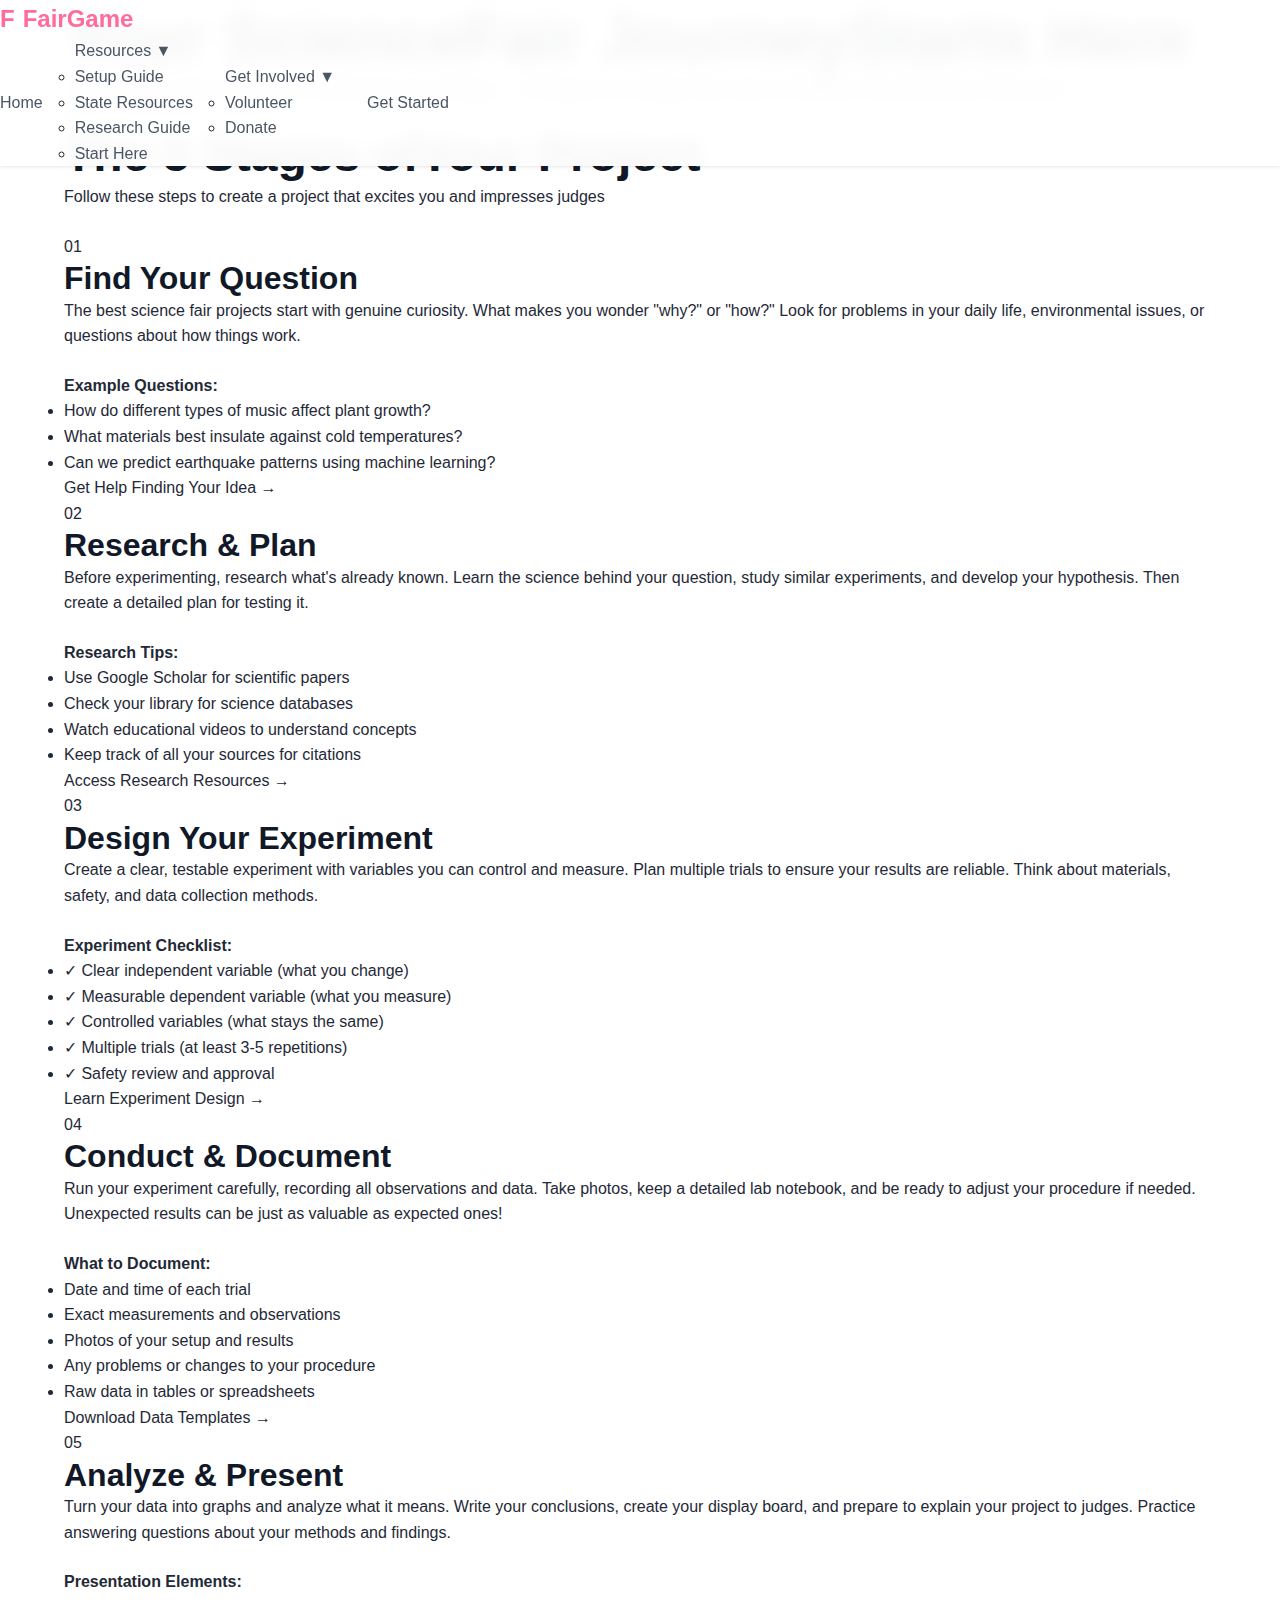
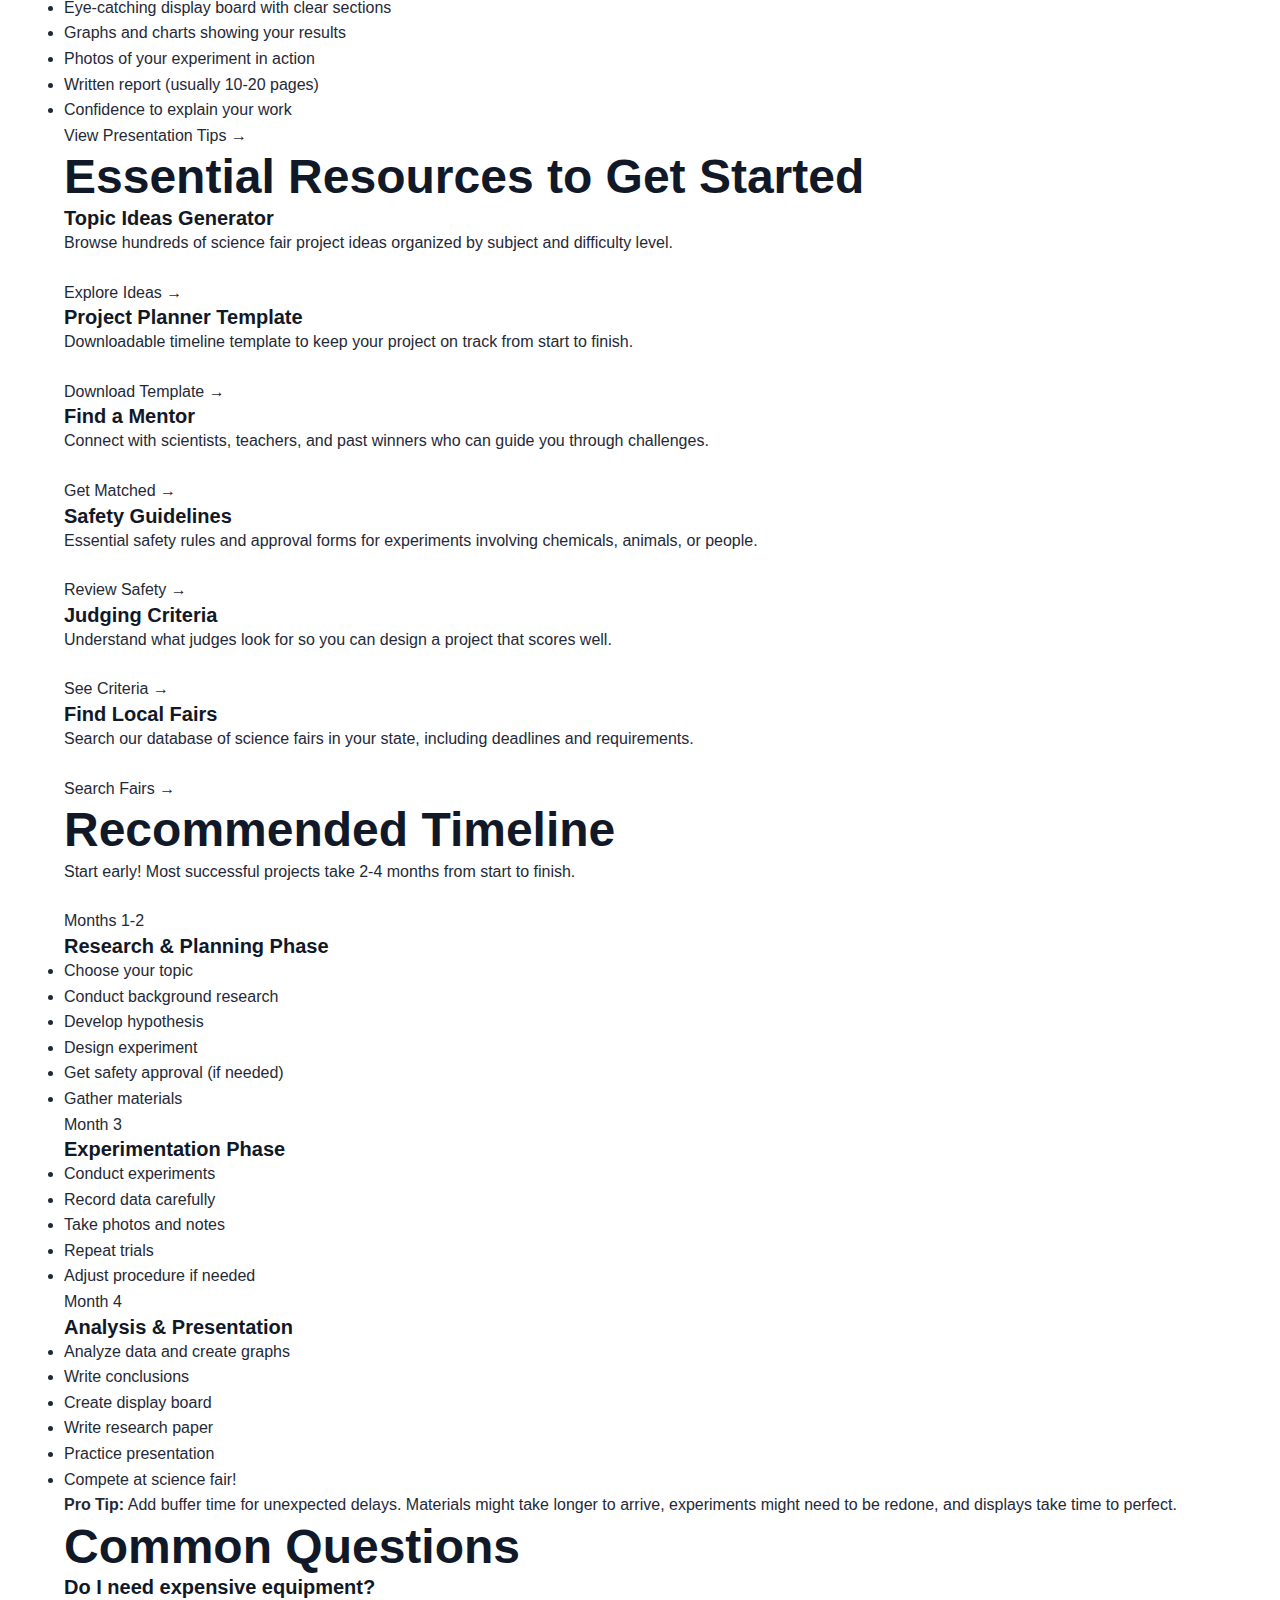
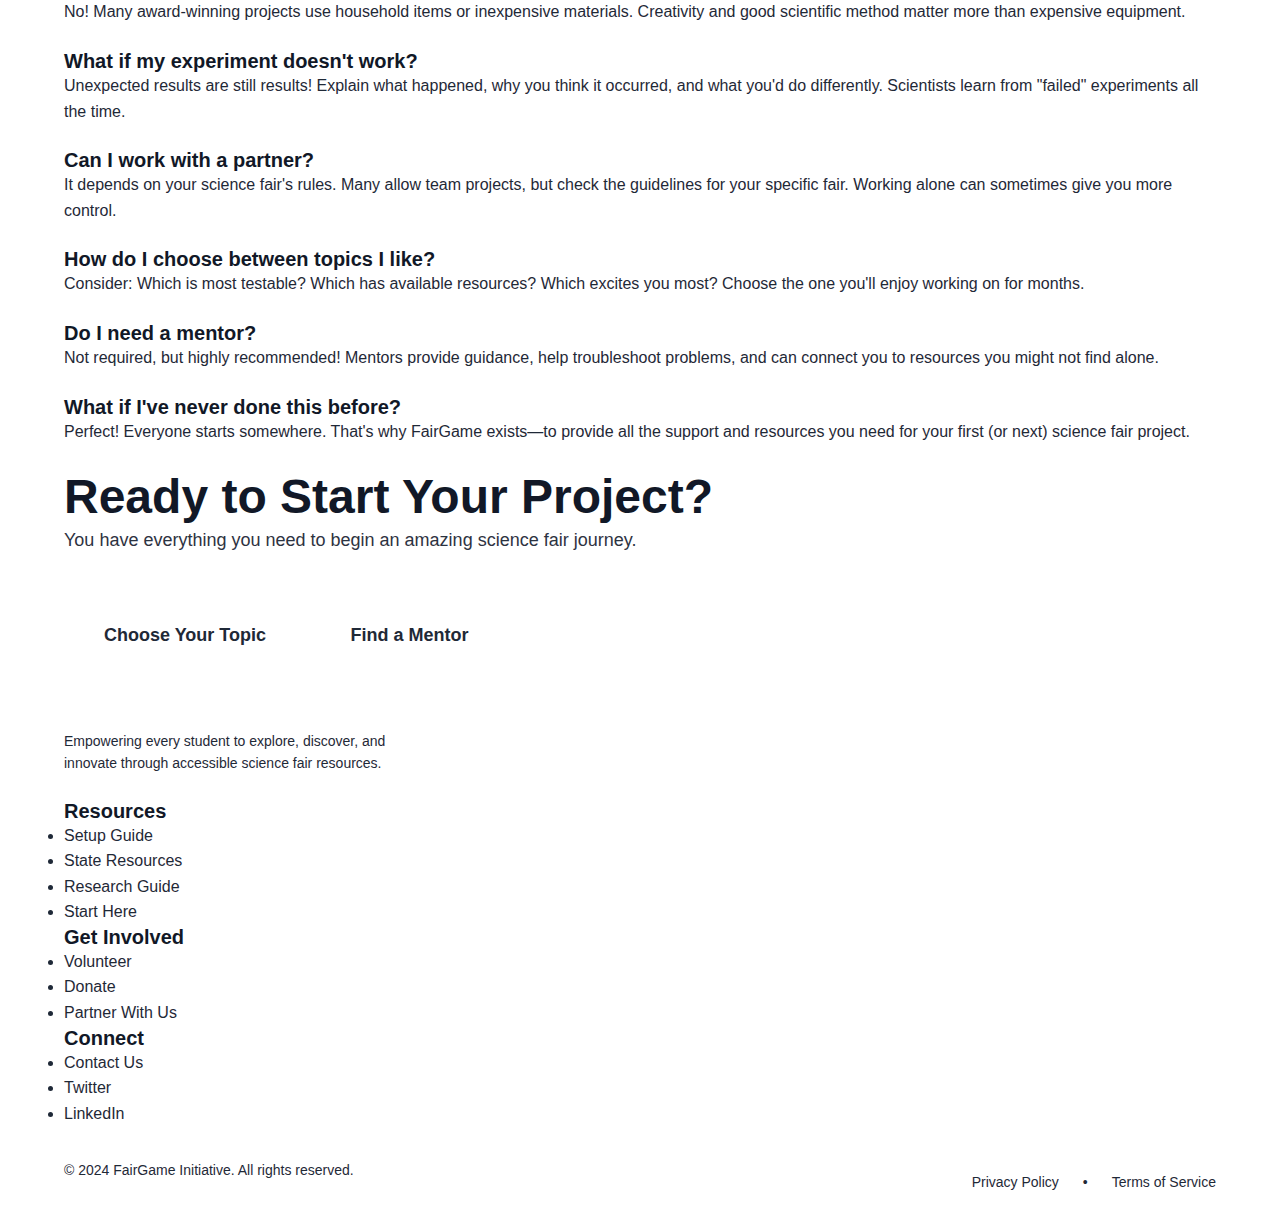
<file: starthere.html>
<!DOCTYPE html>
<html lang="en">
<head>
    <meta charset="UTF-8">
    <meta name="viewport" content="width=device-width, initial-scale=1.0">
    <title>Start Here - FairGame</title>
    <link rel="stylesheet" href="style.css">
    <link rel="preconnect" href="https://fonts.googleapis.com">
    <link rel="preconnect" href="https://fonts.gstatic.com" crossorigin>
    <link href="https://fonts.googleapis.com/css2?family=DM+Sans:wght@400;500;600;700&family=Plus+Jakarta+Sans:wght@400;500;600;700;800&display=swap" rel="stylesheet">
</head>
<body>
    <!-- Navigation -->
    <nav class="navbar">
        <div class="container-nav">
            <a href="index.html" class="logo">
                <div class="logo-icon">F</div>
                <span class="logo-text">FairGame</span>
            </a>
            <button class="mobile-toggle" aria-label="Toggle menu">
                <span></span>
                <span></span>
                <span></span>
            </button>
            <ul class="nav-links">
                <li><a href="index.html">Home</a></li>
                <li class="dropdown">
                    <a href="#" class="dropdown-toggle">Resources <span class="arrow">▼</span></a>
                    <ul class="dropdown-menu">
                        <li><a href="setupguide.html">Setup Guide</a></li>
                        <li><a href="stateresources.html">State Resources</a></li>
                        <li><a href="researchguide.html">Research Guide</a></li>
                        <li><a href="starthere.html">Start Here</a></li>
                    </ul>
                </li>
                <li class="dropdown">
                    <a href="#" class="dropdown-toggle">Get Involved <span class="arrow">▼</span></a>
                    <ul class="dropdown-menu">
                        <li><a href="volunteer.html">Volunteer</a></li>
                        <li><a href="donate.html">Donate</a></li>
                    </ul>
                </li>
                <li><a href="starthere.html" class="btn-nav-cta">Get Started</a></li>
            </ul>
        </div>
    </nav>

    <!-- Hero Section -->
    <section class="page-hero">
        <div class="container">
            <div class="page-hero-content">
                <h1 class="page-title">Your ScienceFair JourneyStarts Here</h1>
                <p class="page-subtitle">From your first "what if?" question to presenting your findings — we'll guide you through every step of creating an amazing science fair project.</p>
            </div>
        </div>
    </section>

    <!-- Getting Started Steps -->
    <section class="steps-section">
        <div class="container">
            <h2 class="section-title-center">The 5 Stages ofYour Project</h2>
            <p class="section-subtitle-center">Follow these steps to create a project that excites you and impresses judges</p>
            
            <div class="steps-timeline">
                <div class="step-item">
                    <div class="step-number">01</div>
                    <div class="step-content">
                        <h3>Find Your Question</h3>
                        <p>The best science fair projects start with genuine curiosity. What makes you wonder "why?" or "how?" Look for problems in your daily life, environmental issues, or questions about how things work.</p>
                        <div class="step-examples">
                            <strong>Example Questions:</strong>
                            <ul>
                                <li>How do different types of music affect plant growth?</li>
                                <li>What materials best insulate against cold temperatures?</li>
                                <li>Can we predict earthquake patterns using machine learning?</li>
                            </ul>
                        </div>
                        <a href="researchguide.html#finding-ideas" class="step-link">Get Help Finding Your Idea →</a>
                    </div>
                </div>

                <div class="step-item">
                    <div class="step-number">02</div>
                    <div class="step-content">
                        <h3>Research & Plan</h3>
                        <p>Before experimenting, research what's already known. Learn the science behind your question, study similar experiments, and develop your hypothesis. Then create a detailed plan for testing it.</p>
                        <div class="step-tips">
                            <strong>Research Tips:</strong>
                            <ul>
                                <li>Use Google Scholar for scientific papers</li>
                                <li>Check your library for science databases</li>
                                <li>Watch educational videos to understand concepts</li>
                                <li>Keep track of all your sources for citations</li>
                            </ul>
                        </div>
                        <a href="researchguide.html#background-research" class="step-link">Access Research Resources →</a>
                    </div>
                </div>

                <div class="step-item">
                    <div class="step-number">03</div>
                    <div class="step-content">
                        <h3>Design Your Experiment</h3>
                        <p>Create a clear, testable experiment with variables you can control and measure. Plan multiple trials to ensure your results are reliable. Think about materials, safety, and data collection methods.</p>
                        <div class="step-checklist">
                            <strong>Experiment Checklist:</strong>
                            <ul>
                                <li>✓ Clear independent variable (what you change)</li>
                                <li>✓ Measurable dependent variable (what you measure)</li>
                                <li>✓ Controlled variables (what stays the same)</li>
                                <li>✓ Multiple trials (at least 3-5 repetitions)</li>
                                <li>✓ Safety review and approval</li>
                            </ul>
                        </div>
                        <a href="researchguide.html#designing-experiments" class="step-link">Learn Experiment Design →</a>
                    </div>
                </div>

                <div class="step-item">
                    <div class="step-number">04</div>
                    <div class="step-content">
                        <h3>Conduct & Document</h3>
                        <p>Run your experiment carefully, recording all observations and data. Take photos, keep a detailed lab notebook, and be ready to adjust your procedure if needed. Unexpected results can be just as valuable as expected ones!</p>
                        <div class="step-documentation">
                            <strong>What to Document:</strong>
                            <ul>
                                <li>Date and time of each trial</li>
                                <li>Exact measurements and observations</li>
                                <li>Photos of your setup and results</li>
                                <li>Any problems or changes to your procedure</li>
                                <li>Raw data in tables or spreadsheets</li>
                            </ul>
                        </div>
                        <a href="researchguide.html#data-collection" class="step-link">Download Data Templates →</a>
                    </div>
                </div>

                <div class="step-item">
                    <div class="step-number">05</div>
                    <div class="step-content">
                        <h3>Analyze & Present</h3>
                        <p>Turn your data into graphs and analyze what it means. Write your conclusions, create your display board, and prepare to explain your project to judges. Practice answering questions about your methods and findings.</p>
                        <div class="step-presentation">
                            <strong>Presentation Elements:</strong>
                            <ul>
                                <li>Eye-catching display board with clear sections</li>
                                <li>Graphs and charts showing your results</li>
                                <li>Photos of your experiment in action</li>
                                <li>Written report (usually 10-20 pages)</li>
                                <li>Confidence to explain your work</li>
                            </ul>
                        </div>
                        <a href="researchguide.html#presentation" class="step-link">View Presentation Tips →</a>
                    </div>
                </div>
            </div>
        </div>
    </section>

    <!-- Quick Start Resources -->
    <section class="quick-resources-section">
        <div class="container">
            <h2 class="section-title-center">Essential Resources to Get Started</h2>
            
            <div class="quick-resources-grid">
                <div class="quick-resource-card">
                    <div class="qr-icon idea-icon"></div>
                    <h4>Topic Ideas Generator</h4>
                    <p>Browse hundreds of science fair project ideas organized by subject and difficulty level.</p>
                    <a href="researchguide.html#ideas" class="qr-link">Explore Ideas →</a>
                </div>

                <div class="quick-resource-card">
                    <div class="qr-icon template-icon"></div>
                    <h4>Project Planner Template</h4>
                    <p>Downloadable timeline template to keep your project on track from start to finish.</p>
                    <a href="setupguide.html#templates" class="qr-link">Download Template →</a>
                </div>

                <div class="quick-resource-card">
                    <div class="qr-icon mentor-icon"></div>
                    <h4>Find a Mentor</h4>
                    <p>Connect with scientists, teachers, and past winners who can guide you through challenges.</p>
                    <a href="onlinecommunities.html" class="qr-link">Get Matched →</a>
                </div>

                <div class="quick-resource-card">
                    <div class="qr-icon safety-icon"></div>
                    <h4>Safety Guidelines</h4>
                    <p>Essential safety rules and approval forms for experiments involving chemicals, animals, or people.</p>
                    <a href="researchguide.html#safety" class="qr-link">Review Safety →</a>
                </div>

                <div class="quick-resource-card">
                    <div class="qr-icon judging-icon"></div>
                    <h4>Judging Criteria</h4>
                    <p>Understand what judges look for so you can design a project that scores well.</p>
                    <a href="setupguide.html#judging" class="qr-link">See Criteria →</a>
                </div>

                <div class="quick-resource-card">
                    <div class="qr-icon local-icon"></div>
                    <h4>Find Local Fairs</h4>
                    <p>Search our database of science fairs in your state, including deadlines and requirements.</p>
                    <a href="stateresources.html" class="qr-link">Search Fairs →</a>
                </div>
            </div>
        </div>
    </section>

    <!-- Timeline Section -->
    <section class="timeline-section">
        <div class="container">
            <h2 class="section-title-center">Recommended Timeline</h2>
            <p class="section-subtitle-center">Start early! Most successful projects take 2-4 months from start to finish.</p>
            
            <div class="timeline-visual">
                <div class="timeline-block">
                    <div class="timeline-duration">Months 1-2</div>
                    <div class="timeline-tasks">
                        <h4>Research & Planning Phase</h4>
                        <ul>
                            <li>Choose your topic</li>
                            <li>Conduct background research</li>
                            <li>Develop hypothesis</li>
                            <li>Design experiment</li>
                            <li>Get safety approval (if needed)</li>
                            <li>Gather materials</li>
                        </ul>
                    </div>
                </div>

                <div class="timeline-block">
                    <div class="timeline-duration">Month 3</div>
                    <div class="timeline-tasks">
                        <h4>Experimentation Phase</h4>
                        <ul>
                            <li>Conduct experiments</li>
                            <li>Record data carefully</li>
                            <li>Take photos and notes</li>
                            <li>Repeat trials</li>
                            <li>Adjust procedure if needed</li>
                        </ul>
                    </div>
                </div>

                <div class="timeline-block">
                    <div class="timeline-duration">Month 4</div>
                    <div class="timeline-tasks">
                        <h4>Analysis & Presentation</h4>
                        <ul>
                            <li>Analyze data and create graphs</li>
                            <li>Write conclusions</li>
                            <li>Create display board</li>
                            <li>Write research paper</li>
                            <li>Practice presentation</li>
                            <li>Compete at science fair!</li>
                        </ul>
                    </div>
                </div>
            </div>

            <div class="timeline-note">
                <strong>Pro Tip:</strong> Add buffer time for unexpected delays. Materials might take longer to arrive, experiments might need to be redone, and displays take time to perfect.
            </div>
        </div>
    </section>

    <!-- FAQ Section -->
    <section class="faq-section">
        <div class="container">
            <h2 class="section-title-center">Common Questions</h2>
            
            <div class="faq-grid">
                <div class="faq-item">
                    <h4>Do I need expensive equipment?</h4>
                    <p>No! Many award-winning projects use household items or inexpensive materials. Creativity and good scientific method matter more than expensive equipment.</p>
                </div>

                <div class="faq-item">
                    <h4>What if my experiment doesn't work?</h4>
                    <p>Unexpected results are still results! Explain what happened, why you think it occurred, and what you'd do differently. Scientists learn from "failed" experiments all the time.</p>
                </div>

                <div class="faq-item">
                    <h4>Can I work with a partner?</h4>
                    <p>It depends on your science fair's rules. Many allow team projects, but check the guidelines for your specific fair. Working alone can sometimes give you more control.</p>
                </div>

                <div class="faq-item">
                    <h4>How do I choose between topics I like?</h4>
                    <p>Consider: Which is most testable? Which has available resources? Which excites you most? Choose the one you'll enjoy working on for months.</p>
                </div>

                <div class="faq-item">
                    <h4>Do I need a mentor?</h4>
                    <p>Not required, but highly recommended! Mentors provide guidance, help troubleshoot problems, and can connect you to resources you might not find alone.</p>
                </div>

                <div class="faq-item">
                    <h4>What if I've never done this before?</h4>
                    <p>Perfect! Everyone starts somewhere. That's why FairGame exists—to provide all the support and resources you need for your first (or next) science fair project.</p>
                </div>
            </div>
        </div>
    </section>

    <!-- CTA -->
    <section class="cta-section-modern">
        <div class="container">
            <div class="cta-content-flex">
                <div class="cta-text">
                    <h2 class="cta-title-big">Ready to Start Your Project?</h2>
                    <p class="cta-description">You have everything you need to begin an amazing science fair journey.</p>
                </div>
                <div class="cta-buttons-stack">
                    <a href="researchguide.html" class="btn btn-primary-cta btn-large">Choose Your Topic</a>
                    <a href="onlinecommunities.html" class="btn btn-secondary-cta btn-large">Find a Mentor</a>
                </div>
            </div>
        </div>
    </section>

    <!-- Footer -->
    <footer class="footer-modern">
        <div class="container">
            <div class="footer-top">
                <div class="footer-brand">
                    <div class="footer-logo">
                        <div class="logo-icon">F</div>
                        <span>FairGame</span>
                    </div>
                    <p class="footer-tagline">Empowering every student to explore, discover, and innovate through accessible science fair resources.</p>
                </div>
                <div class="footer-links-grid">
                    <div class="footer-column">
                        <h4>Resources</h4>
                        <ul>
                            <li><a href="setupguide.html">Setup Guide</a></li>
                            <li><a href="stateresources.html">State Resources</a></li>
                            <li><a href="researchguide.html">Research Guide</a></li>
                            <li><a href="starthere.html">Start Here</a></li>
                        </ul>
                    </div>
                    <div class="footer-column">
                        <h4>Get Involved</h4>
                        <ul>
                            <li><a href="volunteer.html">Volunteer</a></li>
                            <li><a href="donate.html">Donate</a></li>
                            <li><a href="volunteer.html">Partner With Us</a></li>
                        </ul>
                    </div>
                    <div class="footer-column">
                        <h4>Connect</h4>
                        <ul>
                            <li><a href="volunteer.html">Contact Us</a></li>
                            <li><a href="#">Twitter</a></li>
                            <li><a href="#">LinkedIn</a></li>
                        </ul>
                    </div>
                </div>
            </div>
            <div class="footer-bottom">
                <p>&copy; 2024 FairGame Initiative. All rights reserved.</p>
                <div class="footer-legal">
                    <a href="#">Privacy Policy</a>
                    <span>•</span>
                    <a href="#">Terms of Service</a>
                </div>
            </div>
        </div>
    </footer>

    <script src="script.js"></script>
</body>
</html>
</file>
<file: style.css>
/* ==========================================================================
   FairGame Initiative - Modern CSS with Pink/Green Palette
   ========================================================================== */

/* CSS Variables */
:root {
    /* Color Palette - Pinks and Greens */
    --primary-pink: #FF6B9D;
    --primary-pink-dark: #E85585;
    --primary-pink-light: #FFB3D0;
    
    --secondary-green: #369643;
    --secondary-green-dark: #6ac98e;
    --secondary-green-light: #1851e0;
    
    --accent-purple: #A78BFA;
    --accent-yellow: #FCD34D;
    
    /* Neutrals */
    --white: #FFFFFF;
    --off-white: #FAFAFA;
    --light-gray: #F3F4F6;
    --gray: #9CA3AF;
    --dark-gray: #4B5563;
    --darker-gray: #1F2937;
    --black: #111827;
    
    /* Typography */
    --font-heading: 'Space Grotesk', sans-serif;
    --font-body: 'Inter', sans-serif;
    
    /* Spacing */
    --spacing-xs: 0.5rem;
    --spacing-sm: 1rem;
    --spacing-md: 1.5rem;
    --spacing-lg: 2rem;
    --spacing-xl: 3rem;
    --spacing-2xl: 4rem;
    --spacing-3xl: 6rem;
    
    /* Transitions */
    --transition-fast: 0.2s ease;
    --transition-base: 0.3s ease;
    --transition-slow: 0.5s ease;
    
    /* Border Radius */
    --radius-sm: 0.5rem;
    --radius-md: 1rem;
    --radius-lg: 1.5rem;
    --radius-full: 9999px;
    
    /* Shadows */
    --shadow-sm: 0 1px 3px rgba(0, 0, 0, 0.1);
    --shadow-md: 0 4px 6px rgba(0, 0, 0, 0.1);
    --shadow-lg: 0 10px 25px rgba(0, 0, 0, 0.15);
    --shadow-xl: 0 20px 40px rgba(0, 0, 0, 0.2);
}

/* ==========================================================================
   Base Styles
   ========================================================================== */

* {
    margin: 0;
    padding: 0;
    box-sizing: border-box;
}

html {
    scroll-behavior: smooth;
}

body {
    font-family: var(--font-body);
    color: var(--darker-gray);
    line-height: 1.6;
    background-color: var(--white);
    overflow-x: hidden;
}

.container {
    max-width: 1200px;
    margin: 0 auto;
    padding: 0 var(--spacing-md);
}

/* Typography */
h1, h2, h3, h4, h5, h6 {
    font-family: var(--font-heading);
    font-weight: 700;
    line-height: 1.2;
    color: var(--black);
}

h1 { font-size: clamp(2.5rem, 5vw, 4rem); }
h2 { font-size: clamp(2rem, 4vw, 3rem); }
h3 { font-size: clamp(1.5rem, 3vw, 2rem); }
h4 { font-size: 1.25rem; }

p {
    margin-bottom: var(--spacing-md);
}

a {
    text-decoration: none;
    color: inherit;
    transition: var(--transition-base);
}

img {
    max-width: 100%;
    height: auto;
    display: block;
}

/* Buttons */
.btn {
    display: inline-flex;
    align-items: center;
    justify-content: center;
    padding: 0.875rem 2rem;
    font-family: var(--font-heading);
    font-weight: 600;
    font-size: 1rem;
    border-radius: var(--radius-full);
    border: none;
    cursor: pointer;
    transition: all var(--transition-base);
    text-align: center;
    white-space: nowrap;
}

.btn-primary {
    background: linear-gradient(135deg, var(--primary-pink) 0%, var(--primary-pink-dark) 100%);
    color: var(--white);
    box-shadow: 0 4px 15px rgba(255, 107, 157, 0.3);
}

.btn-primary:hover {
    transform: translateY(-2px);
    box-shadow: 0 6px 20px rgba(255, 107, 157, 0.4);
}

.btn-secondary {
    background: var(--white);
    color: var(--primary-pink);
    border: 2px solid var(--primary-pink);
}

.btn-secondary:hover {
    background: var(--primary-pink);
    color: var(--white);
    transform: translateY(-2px);
}

.btn-large {
    padding: 1.125rem 2.5rem;
    font-size: 1.125rem;
}

.btn-nav-donate {
    background: var(--secondary-green);
    color: var(--white);
    padding: 0.625rem 1.5rem;
    border-radius: var(--radius-full);
    font-weight: 600;
}

.btn-nav-donate:hover {
    background: var(--secondary-green-dark);
    transform: translateY(-1px);
}

/* ==========================================================================
   Navigation
   ========================================================================== */

.navbar {
    position: fixed;
    top: 0;
    left: 0;
    right: 0;
    background: rgba(255, 255, 255, 0.95);
    backdrop-filter: blur(10px);
    box-shadow: var(--shadow-sm);
    z-index: 1000;
    transition: var(--transition-base);
}

.navbar.scrolled {
    box-shadow: var(--shadow-md);
}

.nav-content {
    display: flex;
    justify-content: space-between;
    align-items: center;
    padding: var(--spacing-sm) 0;
}

.logo {
    display: flex;
    align-items: center;
    gap: var(--spacing-xs);
    font-family: var(--font-heading);
    font-weight: 700;
    font-size: 1.5rem;
    color: var(--primary-pink);
}

.logo-img {
    width: 40px;
    height: 40px;
}

.nav-links {
    display: flex;
    list-style: none;
    gap: var(--spacing-lg);
    align-items: center;
}

.nav-links a {
    font-weight: 500;
    color: var(--dark-gray);
    position: relative;
}

.nav-links a:not(.btn-nav-donate):hover {
    color: var(--primary-pink);
}

.nav-links a:not(.btn-nav-donate)::after {
    content: '';
    position: absolute;
    bottom: -4px;
    left: 0;
    width: 0;
    height: 2px;
    background: var(--primary-pink);
    transition: var(--transition-base);
}

.nav-links a:not(.btn-nav-donate):hover::after {
    width: 100%;
}

.mobile-toggle {
    display: none;
    flex-direction: column;
    gap: 5px;
    background: none;
    border: none;
    cursor: pointer;
}

.mobile-toggle span {
    display: block;
    width: 25px;
    height: 3px;
    background: var(--primary-pink);
    border-radius: 3px;
    transition: var(--transition-base);
}

/* ==========================================================================
   Hero Section
   ========================================================================== */

.hero {
    padding: 8rem 0 4rem;
    background: linear-gradient(135deg, #FFE5F0 0%, #E5F9F7 100%);
    position: relative;
    overflow: hidden;
}

.hero::before {
    content: '';
    position: absolute;
    top: -50%;
    right: -10%;
    width: 600px;
    height: 600px;
    background: radial-gradient(circle, rgba(78, 205, 196, 0.1) 0%, transparent 70%);
    border-radius: 50%;
}

.hero::after {
    content: '';
    position: absolute;
    bottom: -30%;
    left: -5%;
    width: 500px;
    height: 500px;
    background: radial-gradient(circle, rgba(255, 107, 157, 0.1) 0%, transparent 70%);
    border-radius: 50%;
}

.hero .container {
    display: grid;
    grid-template-columns: 1fr 1fr;
    gap: var(--spacing-3xl);
    align-items: center;
    position: relative;
    z-index: 1;
}

.hero-content {
    animation: fadeInUp 0.8s ease-out;
}

.hero-title {
    display: flex;
    flex-direction: column;
    margin-bottom: var(--spacing-md);
}

.title-main {
    font-size: clamp(2.5rem, 5vw, 4rem);
    background: linear-gradient(135deg, var(--primary-pink) 0%, var(--secondary-green) 100%);
    -webkit-background-clip: text;
    -webkit-text-fill-color: transparent;
    background-clip: text;
    margin-bottom: var(--spacing-xs);
}

.title-sub {
    font-size: clamp(1.5rem, 3vw, 2.5rem);
    color: var(--darker-gray);
}

.hero-subtitle {
    font-size: 1.5rem;
    color: var(--primary-pink);
    font-weight: 600;
    margin-bottom: var(--spacing-md);
}

.hero-description {
    font-size: 1.125rem;
    color: var(--dark-gray);
    margin-bottom: var(--spacing-xl);
    max-width: 500px;
}

.hero-ctas {
    display: flex;
    gap: var(--spacing-md);
    flex-wrap: wrap;
}

.hero-visual {
    animation: fadeInRight 0.8s ease-out;
}

.hero-img {
    width: 100%;
    filter: drop-shadow(0 20px 40px rgba(0, 0, 0, 0.1));
}

.scroll-indicator {
    position: absolute;
    bottom: 2rem;
    left: 50%;
    transform: translateX(-50%);
    display: flex;
    flex-direction: column;
    align-items: center;
    gap: var(--spacing-xs);
    color: var(--gray);
    font-size: 0.875rem;
    animation: bounce 2s infinite;
}

@keyframes bounce {
    0%, 100% { transform: translateX(-50%) translateY(0); }
    50% { transform: translateX(-50%) translateY(10px); }
}

@keyframes fadeInUp {
    from {
        opacity: 0;
        transform: translateY(30px);
    }
    to {
        opacity: 1;
        transform: translateY(0);
    }
}

@keyframes fadeInRight {
    from {
        opacity: 0;
        transform: translateX(30px);
    }
    to {
        opacity: 1;
        transform: translateX(0);
    }
}

/* ==========================================================================
   Impact Statistics
   ========================================================================== */

.impact-stats {
    padding: var(--spacing-3xl) 0;
    background: var(--white);
}

.stats-grid {
    display: grid;
    grid-template-columns: repeat(auto-fit, minmax(250px, 1fr));
    gap: var(--spacing-lg);
}

.stat-card {
    text-align: center;
    padding: var(--spacing-xl);
    background: var(--light-gray);
    border-radius: var(--radius-lg);
    transition: all var(--transition-base);
    border: 3px solid transparent;
}

.stat-card:hover {
    transform: translateY(-5px);
    border-color: var(--primary-pink);
    box-shadow: var(--shadow-lg);
}

.stat-card:nth-child(1) .stat-icon img { filter: hue-rotate(0deg); }
.stat-card:nth-child(2) .stat-icon img { filter: hue-rotate(90deg); }
.stat-card:nth-child(3) .stat-icon img { filter: hue-rotate(180deg); }
.stat-card:nth-child(4) .stat-icon img { filter: hue-rotate(270deg); }

.stat-icon {
    width: 80px;
    height: 80px;
    margin: 0 auto var(--spacing-md);
    background: linear-gradient(135deg, var(--primary-pink-light) 0%, var(--secondary-green-light) 100%);
    border-radius: 50%;
    display: flex;
    align-items: center;
    justify-content: center;
}

.stat-icon img {
    width: 40px;
    height: 40px;
}

.stat-number {
    font-size: 3rem;
    font-weight: 700;
    font-family: var(--font-heading);
    background: linear-gradient(135deg, var(--primary-pink) 0%, var(--secondary-green) 100%);
    -webkit-background-clip: text;
    -webkit-text-fill-color: transparent;
    background-clip: text;
    margin-bottom: var(--spacing-xs);
}

.stat-label {
    font-size: 1rem;
    color: var(--dark-gray);
    font-weight: 500;
}

/* ==========================================================================
   About Section
   ========================================================================== */

.about-section {
    padding: var(--spacing-3xl) 0;
    background: linear-gradient(180deg, var(--white) 0%, var(--off-white) 100%);
}

.section-header {
    text-align: center;
    max-width: 800px;
    margin: 0 auto var(--spacing-3xl);
}

.section-title {
    margin-bottom: var(--spacing-md);
    background: linear-gradient(135deg, var(--primary-pink) 0%, var(--secondary-green) 100%);
    -webkit-background-clip: text;
    -webkit-text-fill-color: transparent;
    background-clip: text;
}

.section-subtitle {
    font-size: 1.125rem;
    color: var(--dark-gray);
}

.about-grid {
    display: grid;
    grid-template-columns: repeat(auto-fit, minmax(320px, 1fr));
    gap: var(--spacing-xl);
}

.about-card {
    position: relative;
    padding: var(--spacing-xl);
    background: var(--white);
    border-radius: var(--radius-lg);
    box-shadow: var(--shadow-md);
    transition: all var(--transition-base);
    overflow: hidden;
}

.about-card::before {
    content: '';
    position: absolute;
    top: 0;
    left: 0;
    right: 0;
    height: 4px;
    background: linear-gradient(90deg, var(--primary-pink) 0%, var(--secondary-green) 100%);
}

.about-card:hover {
    transform: translateY(-10px);
    box-shadow: var(--shadow-xl);
}

.card-shape {
    position: absolute;
    top: -30px;
    right: -30px;
    width: 120px;
    height: 120px;
    opacity: 0.1;
    transition: var(--transition-slow);
}

.shape-circle .card-shape {
    background: radial-gradient(circle, var(--primary-pink) 0%, transparent 70%);
    border-radius: 50%;
}

.shape-hexagon .card-shape {
    background: var(--secondary-green);
    clip-path: polygon(50% 0%, 100% 25%, 100% 75%, 50% 100%, 0% 75%, 0% 25%);
}

.shape-triangle .card-shape {
    background: var(--accent-purple);
    clip-path: polygon(50% 0%, 0% 100%, 100% 100%);
}

.about-card:hover .card-shape {
    transform: scale(1.2) rotate(15deg);
    opacity: 0.15;
}

.card-content {
    position: relative;
    z-index: 1;
}

.card-icon {
    width: 60px;
    height: 60px;
    margin-bottom: var(--spacing-md);
}

.about-card h3 {
    margin-bottom: var(--spacing-md);
    color: var(--primary-pink);
}

.about-card p {
    margin-bottom: 0;
    color: var(--dark-gray);
}

/* ==========================================================================
   Quiz Section
   ========================================================================== */

.quiz-section {
    padding: var(--spacing-3xl) 0;
    background: linear-gradient(135deg, #FFE5F0 0%, #E5F9F7 100%);
}

.quiz-container {
    max-width: 800px;
    margin: 0 auto;
    background: var(--white);
    border-radius: var(--radius-lg);
    padding: var(--spacing-2xl);
    box-shadow: var(--shadow-lg);
}

.quiz-step {
    display: none;
}

.quiz-step.active {
    display: block;
    animation: fadeInUp 0.5s ease-out;
}

.quiz-question {
    text-align: center;
    margin-bottom: var(--spacing-xl);
    color: var(--darker-gray);
}

.quiz-options {
    display: flex;
    flex-direction: column;
    gap: var(--spacing-md);
}

.quiz-option {
    display: flex;
    align-items: center;
    gap: var(--spacing-md);
    padding: var(--spacing-md) var(--spacing-lg);
    background: var(--light-gray);
    border: 3px solid transparent;
    border-radius: var(--radius-md);
    cursor: pointer;
    transition: all var(--transition-base);
    font-family: var(--font-heading);
    font-size: 1.125rem;
    text-align: left;
}

.quiz-option:hover {
    border-color: var(--primary-pink);
    background: var(--white);
    transform: translateX(10px);
    box-shadow: var(--shadow-md);
}

.option-icon {
    width: 50px;
    height: 50px;
    flex-shrink: 0;
    background: linear-gradient(135deg, var(--primary-pink-light) 0%, var(--secondary-green-light) 100%);
    border-radius: var(--radius-md);
    display: flex;
    align-items: center;
    justify-content: center;
}

.option-icon img {
    width: 30px;
    height: 30px;
}

.option-text {
    flex: 1;
    color: var(--darker-gray);
}

.option-arrow {
    width: 24px;
    height: 24px;
    color: var(--primary-pink);
    opacity: 0;
    transform: translateX(-10px);
    transition: all var(--transition-base);
}

.quiz-option:hover .option-arrow {
    opacity: 1;
    transform: translateX(0);
}

.quiz-back {
    background: none;
    border: none;
    color: var(--primary-pink);
    font-size: 1rem;
    font-weight: 600;
    cursor: pointer;
    margin-bottom: var(--spacing-lg);
    padding: var(--spacing-xs);
    transition: var(--transition-base);
}

.quiz-back:hover {
    transform: translateX(-5px);
}

.quiz-results {
    text-align: center;
}

.results-title {
    margin-bottom: var(--spacing-xl);
    color: var(--primary-pink);
}

.results-content {
    text-align: left;
    margin-bottom: var(--spacing-xl);
}

.result-resource {
    padding: var(--spacing-md);
    background: var(--light-gray);
    border-radius: var(--radius-md);
    margin-bottom: var(--spacing-md);
    border-left: 4px solid var(--primary-pink);
}

.result-resource h4 {
    color: var(--primary-pink);
    margin-bottom: var(--spacing-xs);
}

.result-resource p {
    margin-bottom: var(--spacing-xs);
    color: var(--dark-gray);
}

.result-resource a {
    color: var(--secondary-green);
    font-weight: 600;
}

.result-resource a:hover {
    color: var(--secondary-green-dark);
}

.quiz-restart {
    margin: 0 auto;
}

/* ==========================================================================
   Resources Section
   ========================================================================== */

.resources-section {
    padding: var(--spacing-3xl) 0;
    background: var(--white);
}

.resources-grid {
    display: grid;
    grid-template-columns: repeat(auto-fit, minmax(320px, 1fr));
    gap: var(--spacing-lg);
}

.resource-card {
    padding: var(--spacing-xl);
    background: var(--white);
    border: 2px solid var(--light-gray);
    border-radius: var(--radius-lg);
    transition: all var(--transition-base);
    display: flex;
    flex-direction: column;
}

.resource-card:hover {
    border-color: var(--primary-pink);
    transform: translateY(-5px);
    box-shadow: var(--shadow-lg);
}

.resource-icon {
    width: 70px;
    height: 70px;
    margin-bottom: var(--spacing-md);
    background: linear-gradient(135deg, var(--primary-pink-light) 0%, var(--secondary-green-light) 100%);
    border-radius: var(--radius-md);
    display: flex;
    align-items: center;
    justify-content: center;
}

.resource-icon img {
    width: 40px;
    height: 40px;
}

.resource-card h3 {
    margin-bottom: var(--spacing-md);
    color: var(--darker-gray);
}

.resource-card p {
    color: var(--dark-gray);
    margin-bottom: var(--spacing-md);
    flex: 1;
}

.resource-link {
    color: var(--secondary-green);
    font-weight: 600;
    display: inline-flex;
    align-items: center;
    gap: 0.5rem;
    transition: var(--transition-base);
}

.resource-card:hover .resource-link {
    color: var(--secondary-green-dark);
    transform: translateX(5px);
}

/* ==========================================================================
   CTA Section
   ========================================================================== */

.cta-section {
    padding: var(--spacing-3xl) 0;
    background: linear-gradient(135deg, var(--primary-pink) 0%, var(--secondary-green) 100%);
    color: var(--white);
    text-align: center;
    position: relative;
    overflow: hidden;
}

.cta-section::before {
    content: '';
    position: absolute;
    top: -50%;
    left: -10%;
    width: 500px;
    height: 500px;
    background: rgba(255, 255, 255, 0.1);
    border-radius: 50%;
}

.cta-section::after {
    content: '';
    position: absolute;
    bottom: -50%;
    right: -10%;
    width: 600px;
    height: 600px;
    background: rgba(255, 255, 255, 0.1);
    border-radius: 50%;
}

.cta-content {
    position: relative;
    z-index: 1;
    max-width: 800px;
    margin: 0 auto;
}

.cta-title {
    color: var(--white);
    margin-bottom: var(--spacing-md);
}

.cta-description {
    font-size: 1.125rem;
    margin-bottom: var(--spacing-xl);
    opacity: 0.95;
}

.cta-buttons {
    display: flex;
    gap: var(--spacing-md);
    justify-content: center;
    flex-wrap: wrap;
}

.cta-section .btn-primary {
    background: var(--white);
    color: var(--primary-pink);
}

.cta-section .btn-primary:hover {
    background: var(--off-white);
    transform: translateY(-2px) scale(1.05);
}

.cta-section .btn-secondary {
    background: transparent;
    color: var(--white);
    border-color: var(--white);
}

.cta-section .btn-secondary:hover {
    background: var(--white);
    color: var(--primary-pink);
}

/* ==========================================================================
   Footer
   ========================================================================== */

.footer {
    background: var(--darker-gray);
    color: var(--light-gray);
    padding: var(--spacing-3xl) 0 var(--spacing-lg);
}

.footer-content {
    display: grid;
    grid-template-columns: 2fr 1fr 1fr 1fr;
    gap: var(--spacing-xl);
    margin-bottom: var(--spacing-xl);
}

.footer-brand {
    max-width: 350px;
}

.footer-logo {
    display: flex;
    align-items: center;
    gap: var(--spacing-xs);
    margin-bottom: var(--spacing-md);
    font-family: var(--font-heading);
    font-size: 1.5rem;
    font-weight: 700;
    color: var(--white);
}

.footer-logo img {
    width: 40px;
    height: 40px;
}

.footer-tagline {
    font-size: 0.875rem;
    margin-bottom: var(--spacing-md);
    line-height: 1.6;
}

.social-links {
    display: flex;
    gap: var(--spacing-md);
}

.social-links a {
    width: 40px;
    height: 40px;
    background: rgba(255, 255, 255, 0.1);
    border-radius: 50%;
    display: flex;
    align-items: center;
    justify-content: center;
    transition: var(--transition-base);
}

.social-links a:hover {
    background: var(--primary-pink);
    transform: translateY(-3px);
}

.social-links img {
    width: 20px;
    height: 20px;
}

.footer-section h4 {
    color: var(--white);
    margin-bottom: var(--spacing-md);
    font-size: 1.125rem;
}

.footer-links {
    list-style: none;
}

.footer-links li {
    margin-bottom: var(--spacing-xs);
}

.footer-links a {
    color: var(--light-gray);
    font-size: 0.875rem;
    transition: var(--transition-base);
}

.footer-links a:hover {
    color: var(--primary-pink);
    padding-left: 5px;
}

.footer-bottom {
    padding-top: var(--spacing-lg);
    border-top: 1px solid rgba(255, 255, 255, 0.1);
    display: flex;
    justify-content: space-between;
    align-items: center;
    font-size: 0.875rem;
}

.footer-legal {
    display: flex;
    gap: var(--spacing-md);
    align-items: center;
}

.footer-legal a:hover {
    color: var(--primary-pink);
}

/* ==========================================================================
   Animations
   ========================================================================== */

[data-aos] {
    opacity: 0;
    transition: opacity 0.6s ease, transform 0.6s ease;
}

[data-aos].aos-animate {
    opacity: 1;
}

[data-aos="fade-up"] {
    transform: translateY(30px);
}

[data-aos="fade-up"].aos-animate {
    transform: translateY(0);
}

[data-aos="zoom-in"] {
    transform: scale(0.9);
}

[data-aos="zoom-in"].aos-animate {
    transform: scale(1);
}

/* ==========================================================================
   Responsive Design
   ========================================================================== */

@media (max-width: 968px) {
    .hero .container {
        grid-template-columns: 1fr;
        text-align: center;
    }
    
    .hero-content {
        order: 2;
    }
    
    .hero-visual {
        order: 1;
        max-width: 400px;
        margin: 0 auto;
    }
    
    .hero-description {
        margin-left: auto;
        margin-right: auto;
    }
    
    .hero-ctas {
        justify-content: center;
    }
    
    .footer-content {
        grid-template-columns: 1fr 1fr;
    }
    
    .footer-brand {
        grid-column: 1 / -1;
        max-width: 100%;
    }
}

@media (max-width: 768px) {
    .nav-links {
        position: fixed;
        top: 70px;
        left: 0;
        right: 0;
        background: var(--white);
        flex-direction: column;
        padding: var(--spacing-lg);
        box-shadow: var(--shadow-lg);
        transform: translateY(-100%);
        opacity: 0;
        pointer-events: none;
        transition: all var(--transition-base);
    }
    
    .nav-links.active {
        transform: translateY(0);
        opacity: 1;
        pointer-events: all;
    }
    
    .mobile-toggle {
        display: flex;
    }
    
    .hero {
        padding: 6rem 0 3rem;
    }
    
    .stats-grid {
        grid-template-columns: repeat(2, 1fr);
    }
    
    .about-grid {
        grid-template-columns: 1fr;
    }
    
    .resources-grid {
        grid-template-columns: 1fr;
    }
    
    .cta-buttons {
        flex-direction: column;
    }
    
    .footer-content {
        grid-template-columns: 1fr;
    }
    
    .footer-bottom {
        flex-direction: column;
        gap: var(--spacing-md);
        text-align: center;
    }
}

@media (max-width: 480px) {
    .stats-grid {
        grid-template-columns: 1fr;
    }
    
    .quiz-container {
        padding: var(--spacing-md);
    }
}

/* ==========================================================================
   Utility Classes
   ========================================================================== */

.text-center { text-align: center; }
.text-left { text-align: left; }
.text-right { text-align: right; }

.mt-1 { margin-top: var(--spacing-xs); }
.mt-2 { margin-top: var(--spacing-sm); }
.mt-3 { margin-top: var(--spacing-md); }
.mt-4 { margin-top: var(--spacing-lg); }

.mb-1 { margin-bottom: var(--spacing-xs); }
.mb-2 { margin-bottom: var(--spacing-sm); }
.mb-3 { margin-bottom: var(--spacing-md); }
.mb-4 { margin-bottom: var(--spacing-lg); }
</file>
